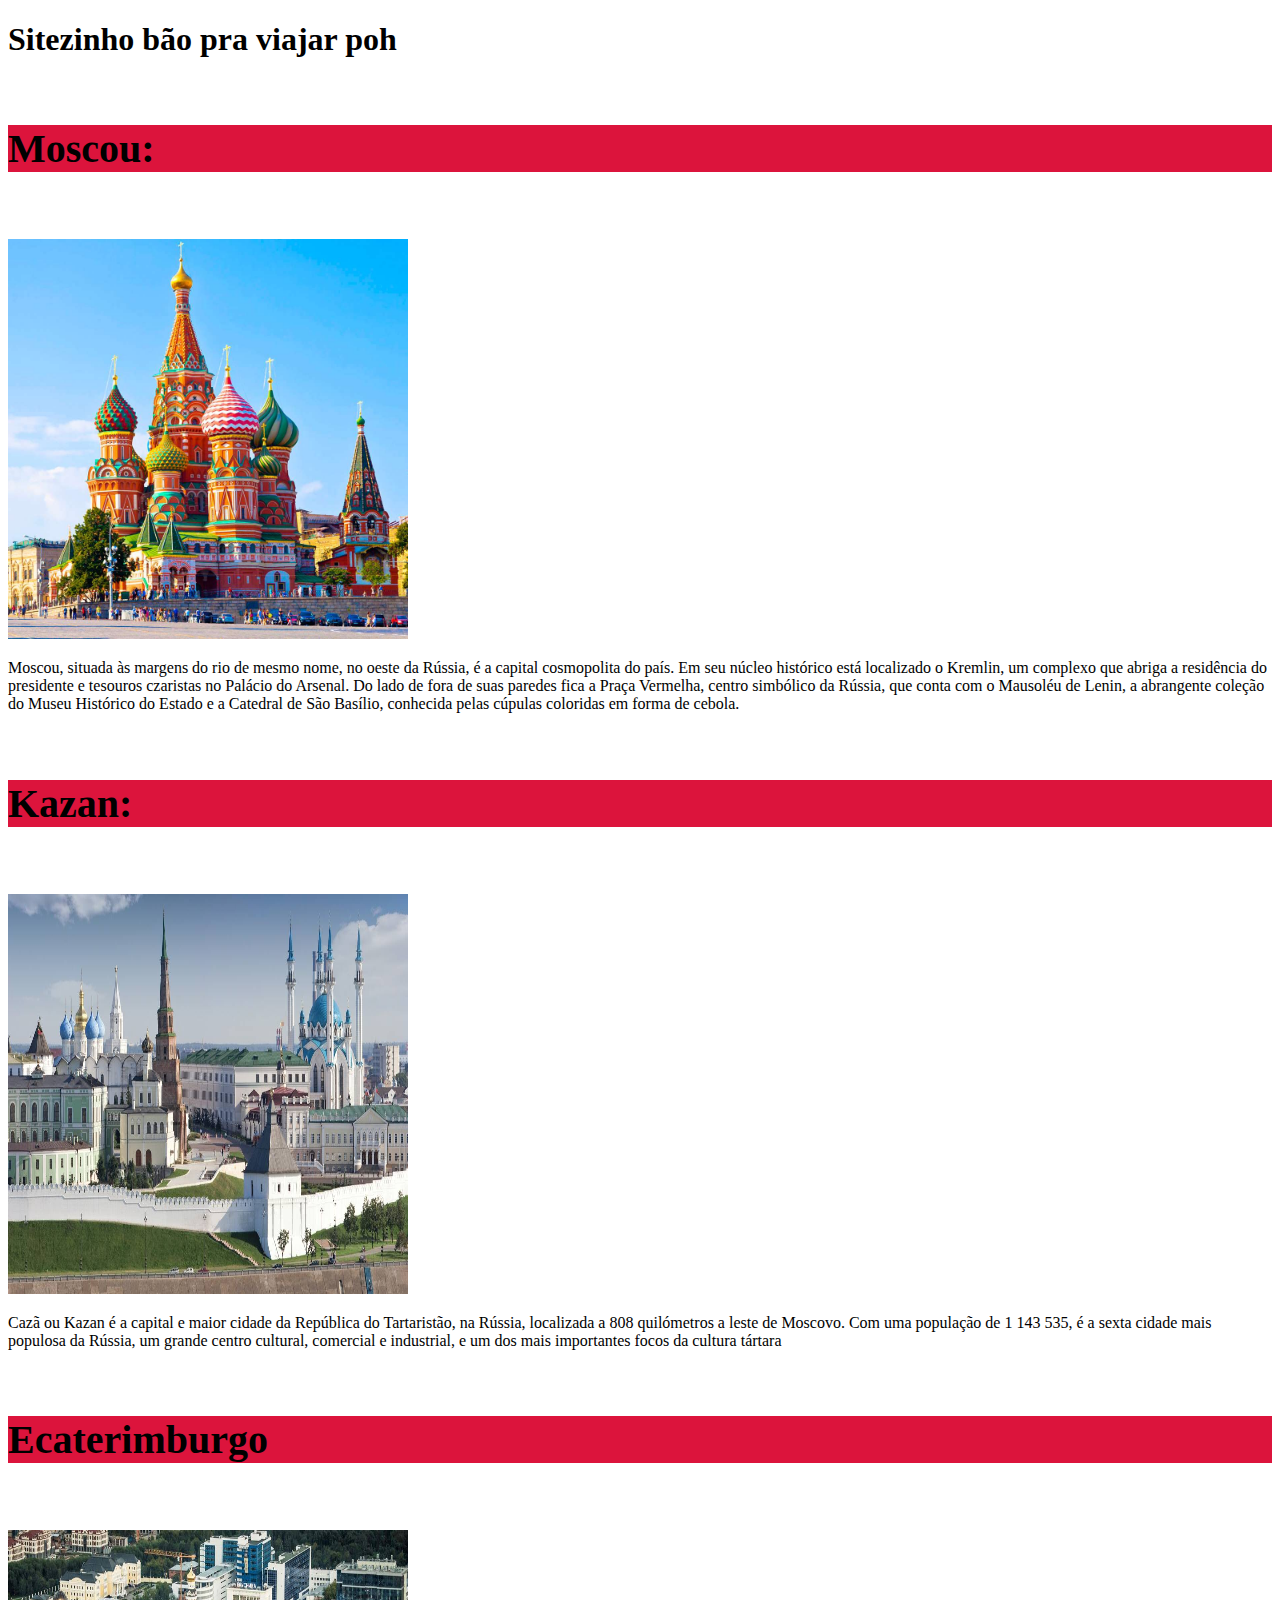
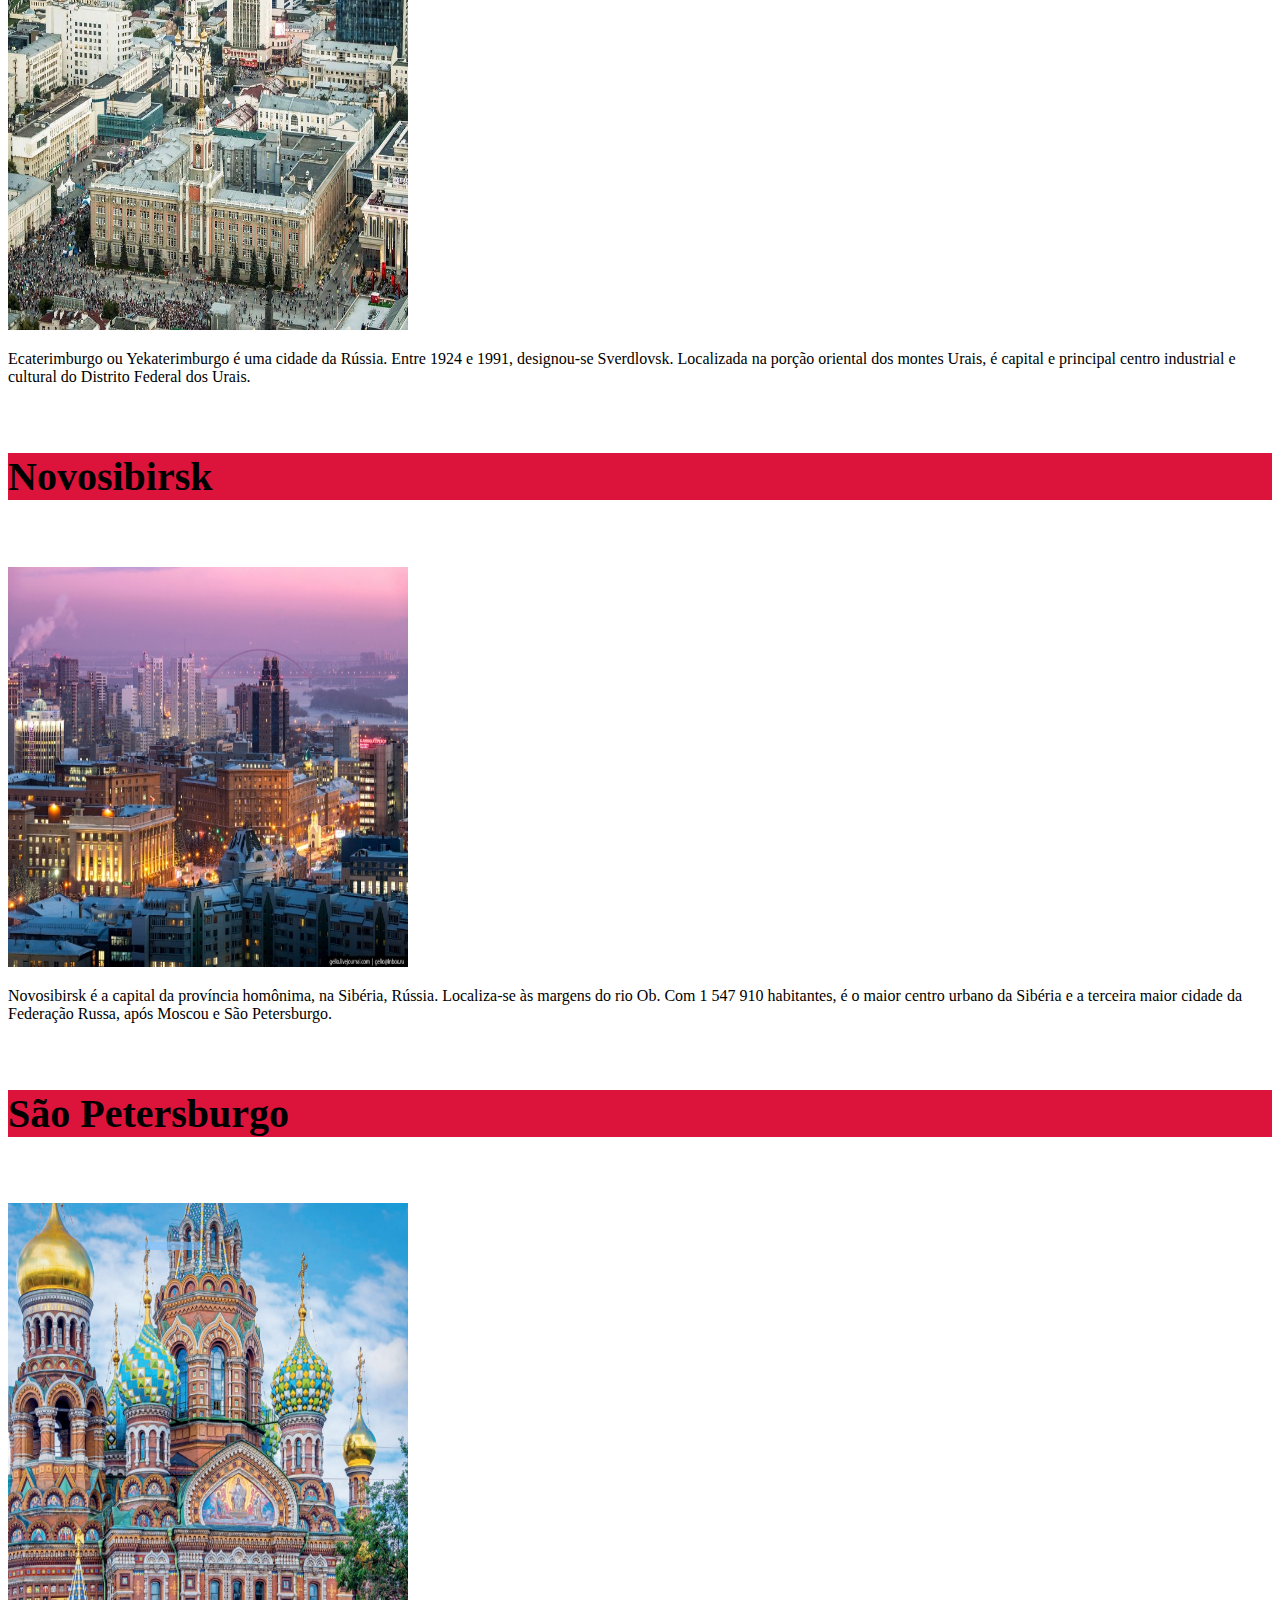
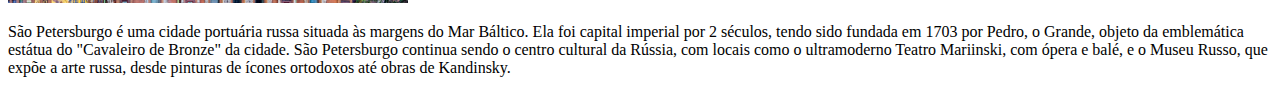
<file: Atividade16-05/index.html>
<!DOCTYPE html>
<html lang="pt-br">
<head>
    <meta charset="UTF-8">
    <meta http-equiv="X-UA-Compatible" content="IE=edge">
    <meta name="viewport" content="width=device-width, initial-scale=1.0">
    <link rel="stylesheet" href="style.css">
    <script src="script.js" defer></script>
    <title>Viajar é bom de Maize</title>
</head>

<body>
<h1>Sitezinho bão pra viajar poh</h1>

<h5>Moscou:</h5>
<img foto src="img/Moscou.jpg" width="400px" height="400px">
<p>Moscou, situada às margens do rio de mesmo nome, no oeste da Rússia, é a capital cosmopolita do país. Em seu núcleo histórico está localizado o Kremlin, um complexo que abriga a residência do presidente e tesouros czaristas no Palácio do Arsenal. Do lado de fora de suas paredes fica a Praça Vermelha, centro simbólico da Rússia, que conta com o Mausoléu de Lenin, a abrangente coleção do Museu Histórico do Estado e a Catedral de São Basílio, conhecida pelas cúpulas coloridas em forma de cebola.</p>

<H5> Kazan:</h5>
<img foto src="img/Kazan.jpg" width="400px" height="400px">
<p>Cazã ou Kazan é a capital e maior cidade da República do Tartaristão, na Rússia, localizada a 808 quilómetros a leste de Moscovo. Com uma população de 1 143 535, é a sexta cidade mais populosa da Rússia, um grande centro cultural, comercial e industrial, e um dos mais importantes focos da cultura tártara</p>

<h5>Ecaterimburgo</h5>
<img foto src="img/Ecaterimburgo.jpg" width="400px" height="400px">
<p>Ecaterimburgo ou Yekaterimburgo é uma cidade da Rússia. Entre 1924 e 1991, designou-se Sverdlovsk. Localizada na porção oriental dos montes Urais, é capital e principal centro industrial e cultural do Distrito Federal dos Urais.</p>

<h5>Novosibirsk</h5>
<img foto src="img/Novosibirsk.jpg" width="400px" height="400px">
<p>Novosibirsk é a capital da província homônima, na Sibéria, Rússia. Localiza-se às margens do rio Ob. Com 1 547 910 habitantes, é o maior centro urbano da Sibéria e a terceira maior cidade da Federação Russa, após Moscou e São Petersburgo.</p>

<h5>São Petersburgo</h5>
<img src="img/saopetersburgo.jpg" width="400px" height="400px">
<p id="texto">

</p>

</body>
</html>
</file>
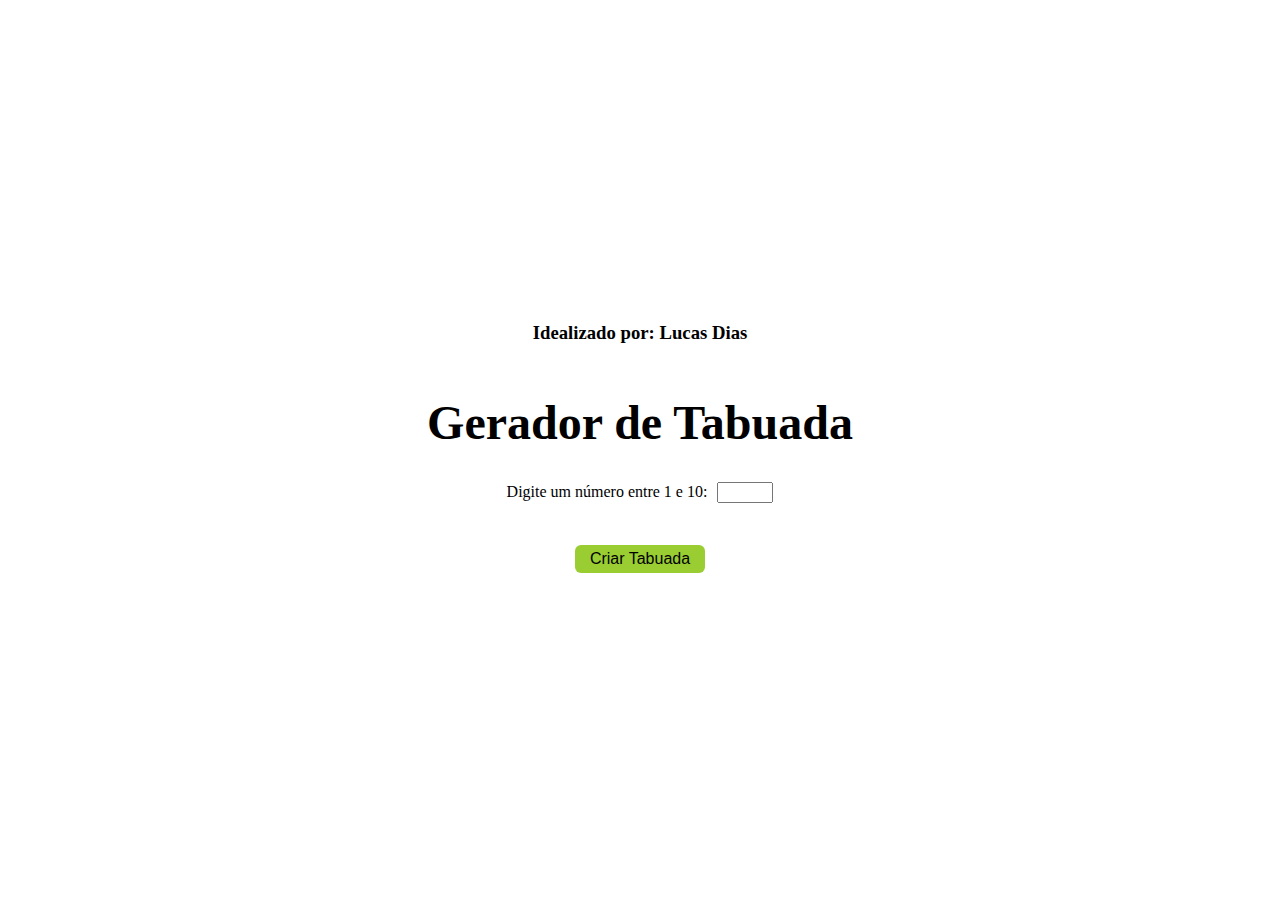
<file: Atividade30-05/index.html>
<!DOCTYPE html>
<html lang="pt-br">

<head>
    <meta charset="UTF-8">
    <meta name="viewport" content="width=device-width, initial-scale=1.0">
    <link rel="stylesheet" href="style.css">
    <script src="cod.js"></script>
    <title>Tabuada</title>
</head>

<body>
    <div class="container">
        <h3>Idealizado por: Lucas Dias</h3>
        <h1 class="rainbow">Gerador de Tabuada</h1>
        <div class="input-container">
            <label for="numero">Digite um número entre 1 e 10:</label>
            <input type="number" id="numero" min="1" max="10"> <!-- Limitar o seletor de seta-->
        </div>

        <p id="error"></p>

        <button class="botao botao-add" onclick="criarTabuada()">Criar Tabuada</button><!-- Função de criar tabela no botão -->

        <table id="tabuada" class="table"></table>

        <button class="botao botao-clear" id="clear" onclick="LimparInput()">Limpar</button> <!-- Botão de limpar tabela-->
    </div>
</body>

</html>
</file>
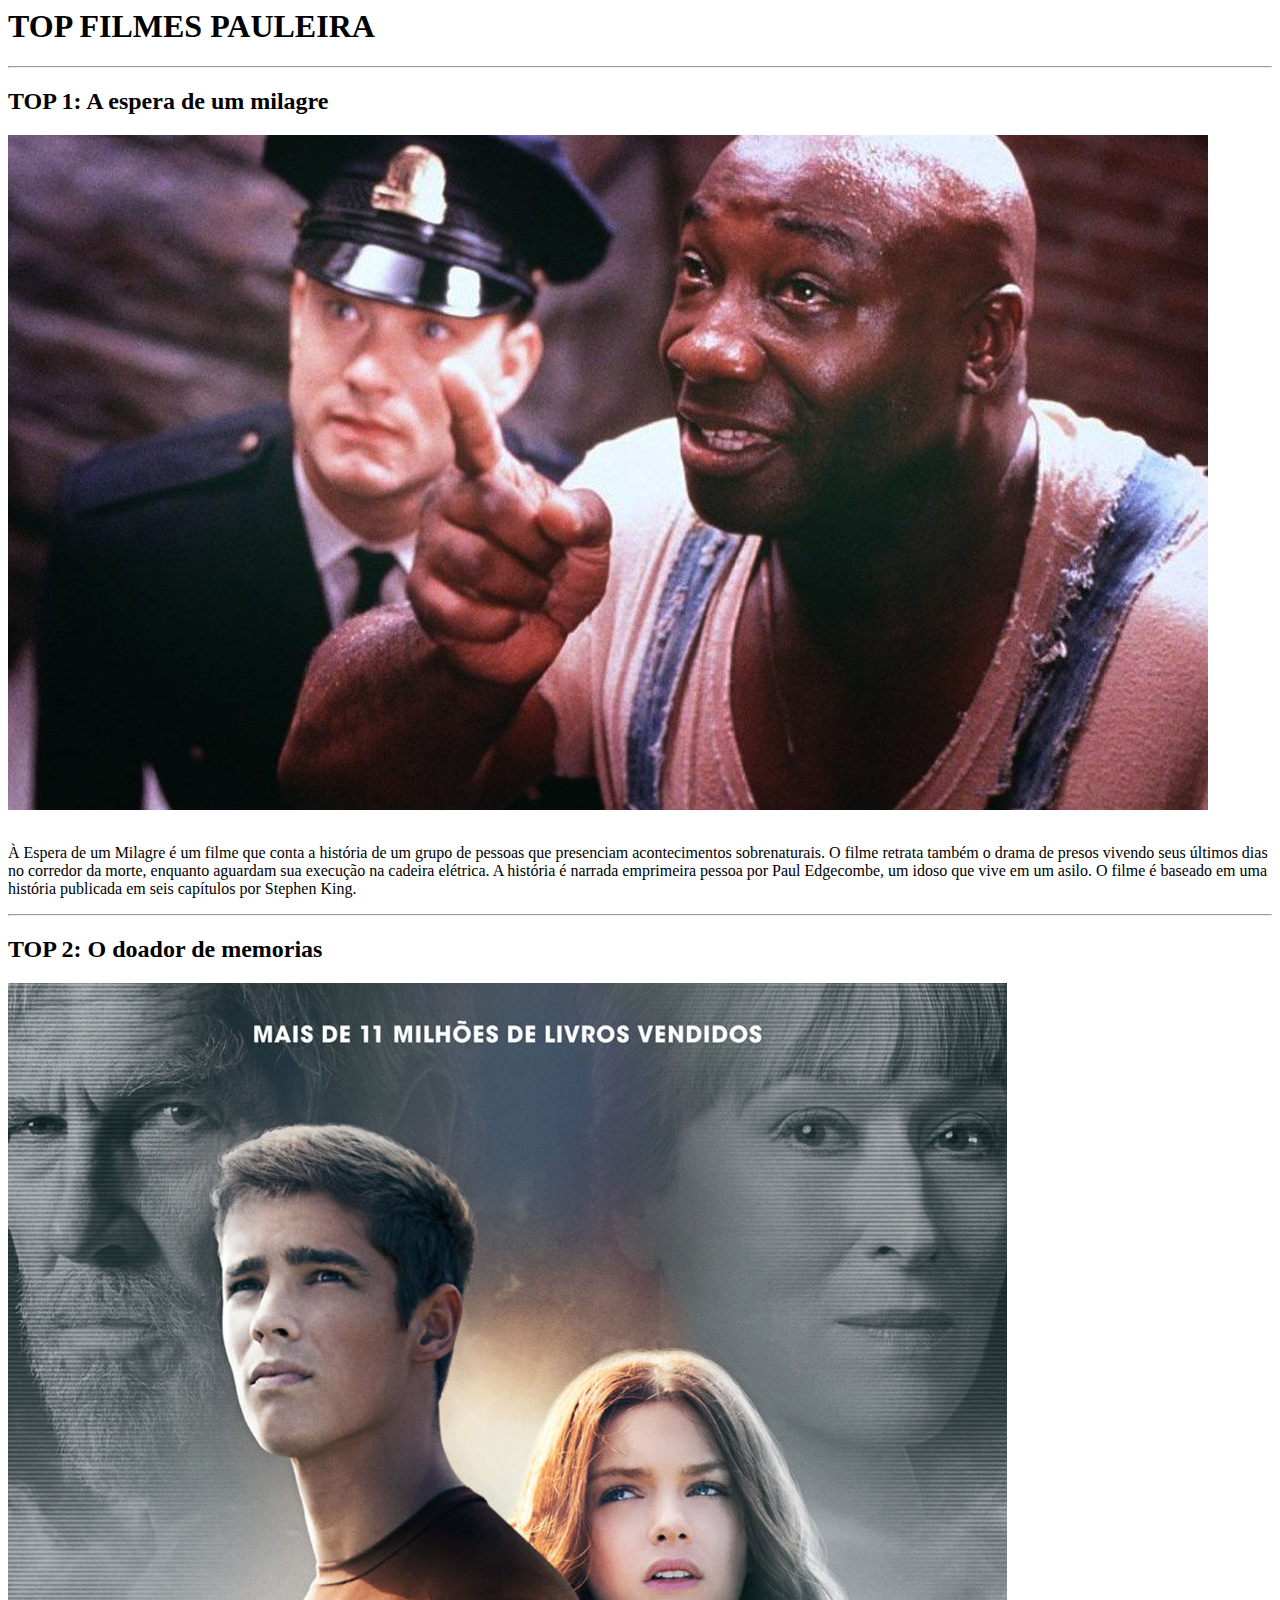
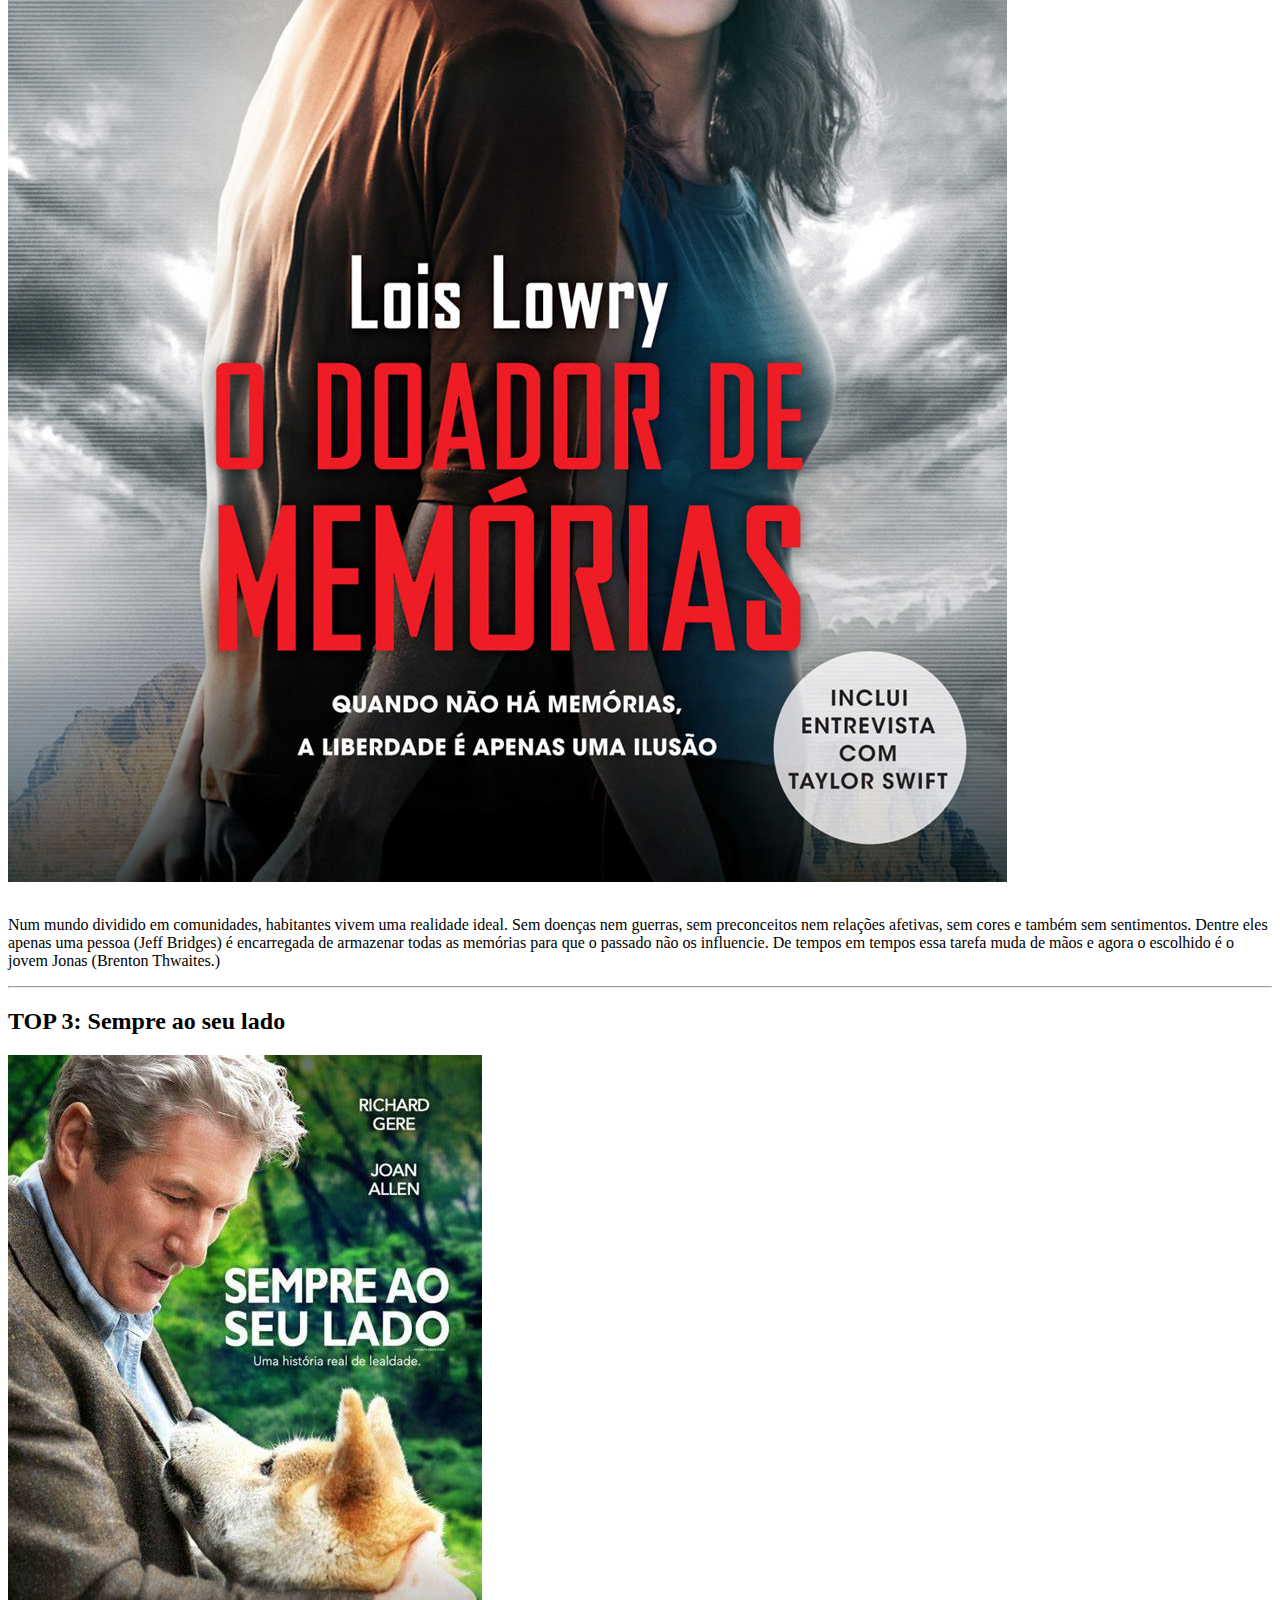
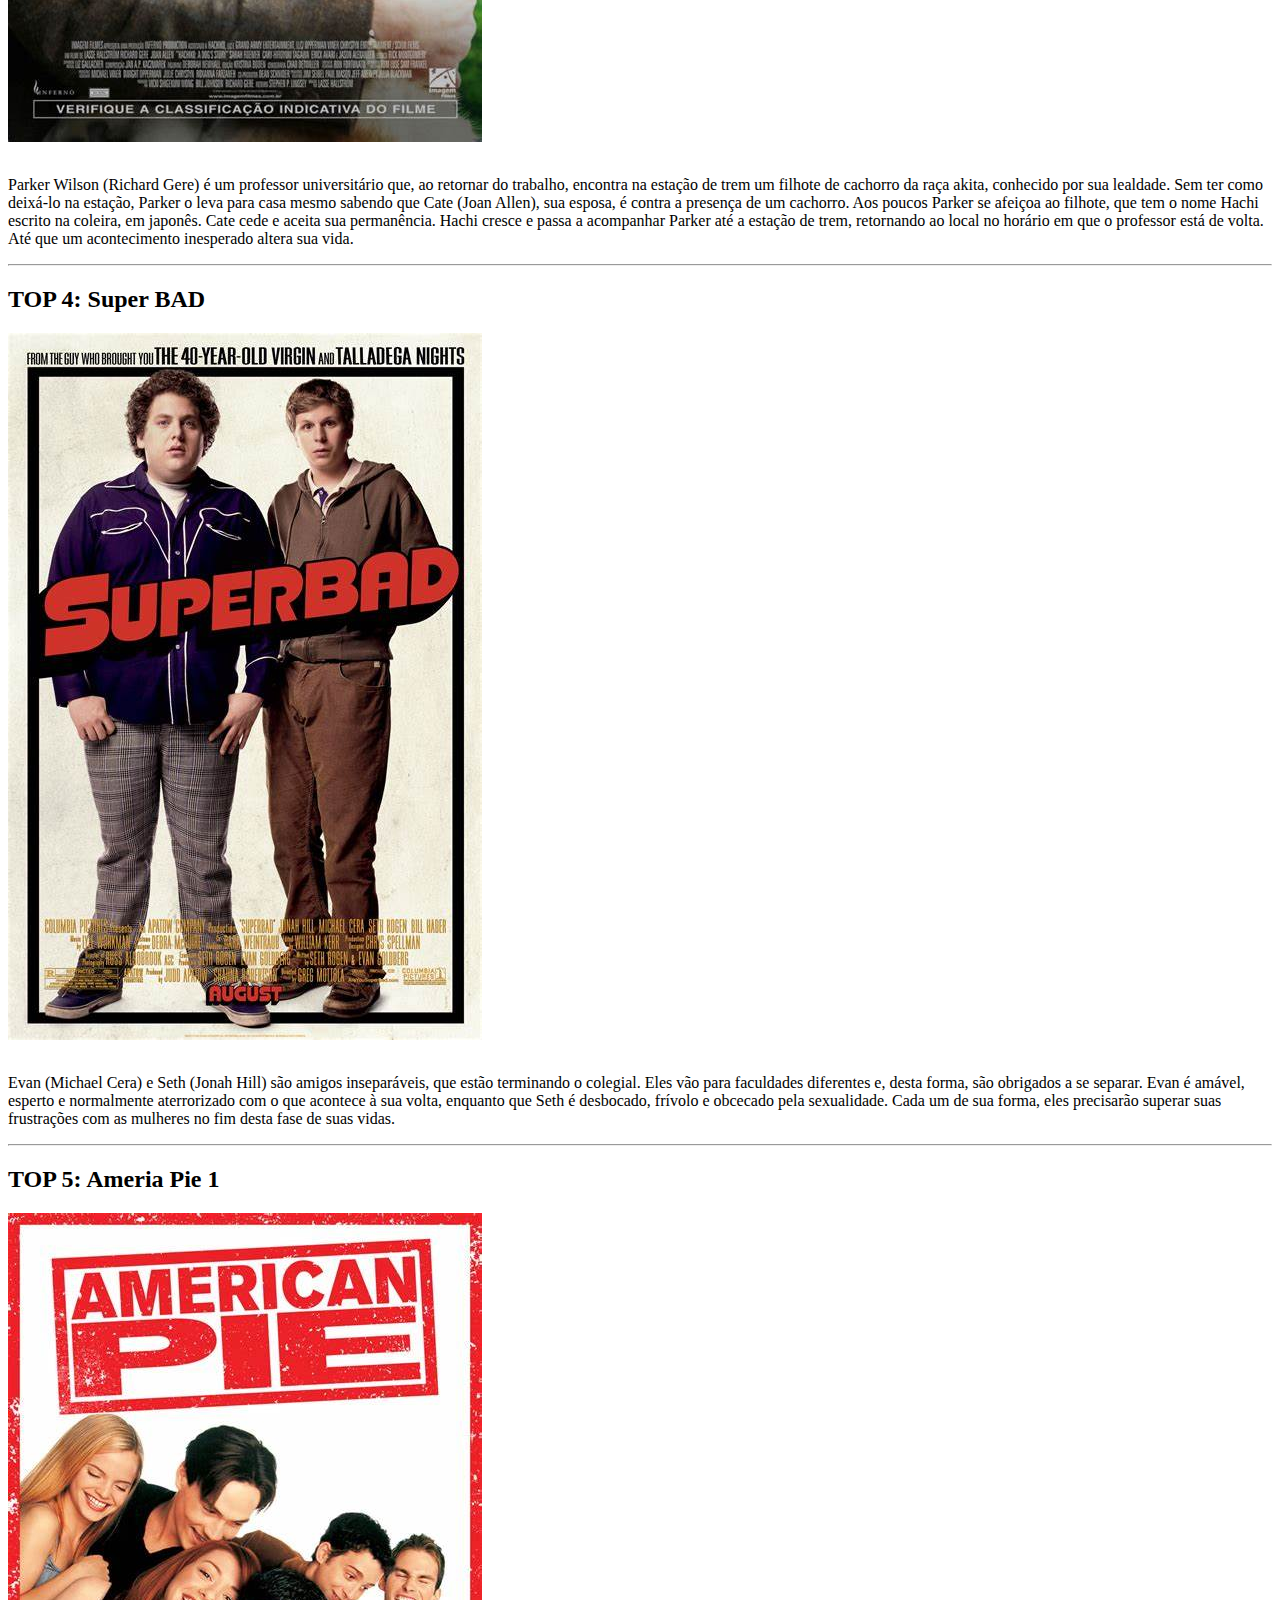
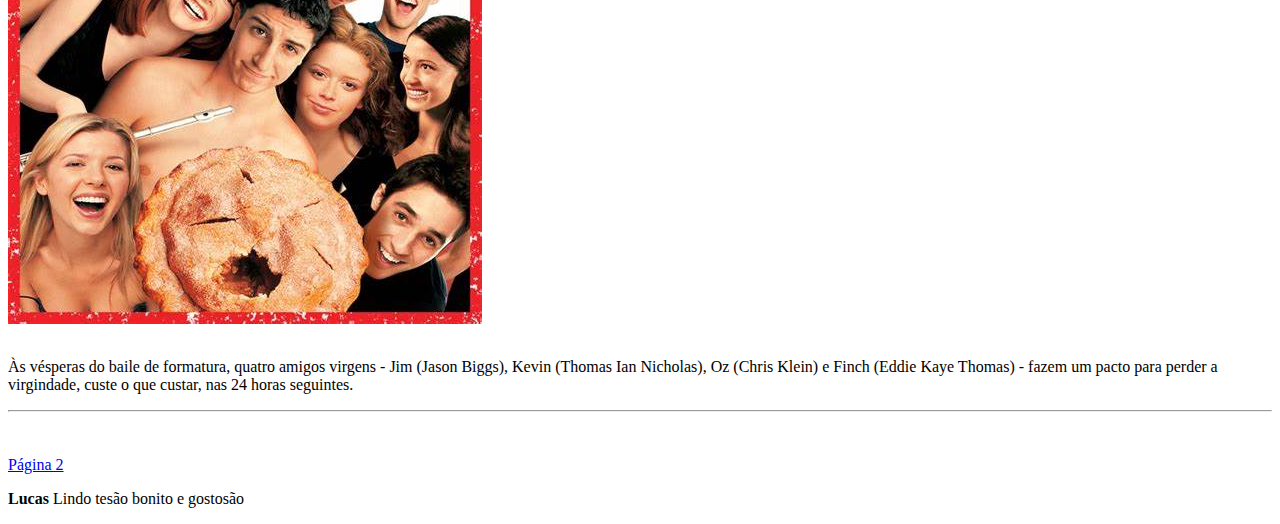
<file: aula-08-02/pagina.html>
<html>
<head>

</head>
<body>

<h1> TOP FILMES PAULEIRA</h1>
<hr>

<h2>TOP 1: A espera de um milagre</h1>
    <img src="IMG/A espera.jpg">
<p> <br> À Espera de um Milagre é um filme que conta a história de um grupo de pessoas que presenciam acontecimentos sobrenaturais. O filme retrata também o drama de presos vivendo seus últimos dias no corredor da morte, enquanto aguardam sua execução na cadeira elétrica. A história é narrada emprimeira pessoa por Paul Edgecombe, um idoso que vive em um asilo. O filme é baseado em uma história publicada em seis capítulos por Stephen King.</p>
<hr>

<h2>TOP 2: O doador de memorias</h2>
<img src="IMG/Doador.jpg">
<p> <br>Num mundo dividido em comunidades, habitantes vivem uma realidade ideal. Sem doenças nem guerras, sem preconceitos nem relações afetivas, sem cores e também sem sentimentos. Dentre eles apenas uma pessoa (Jeff Bridges) é encarregada de armazenar todas as memórias para que o passado não os influencie. De tempos em tempos essa tarefa muda de mãos e agora o escolhido é o jovem Jonas (Brenton Thwaites.)</p>
<hr>

<h2>TOP 3: Sempre ao seu lado</h2>
<img src="IMG/sempre.jpg">
<p> <br>Parker Wilson (Richard Gere) é um professor universitário que, ao retornar do trabalho, encontra na estação de trem um filhote de cachorro da raça akita, conhecido por sua lealdade. Sem ter como deixá-lo na estação, Parker o leva para casa mesmo sabendo que Cate (Joan Allen), sua esposa, é contra a presença de um cachorro. Aos poucos Parker se afeiçoa ao filhote, que tem o nome Hachi escrito na coleira, em japonês. Cate cede e aceita sua permanência. Hachi cresce e passa a acompanhar Parker até a estação de trem, retornando ao local no horário em que o professor está de volta. Até que um acontecimento inesperado altera sua vida. </p>
<hr>

<h2>TOP 4: Super BAD</h2>
<img src="IMG/Super.jpg">
<p> <br>Evan (Michael Cera) e Seth (Jonah Hill) são amigos inseparáveis, que estão terminando o colegial. Eles vão para faculdades diferentes e, desta forma, são obrigados a se separar. Evan é amável, esperto e normalmente aterrorizado com o que acontece à sua volta, enquanto que Seth é desbocado, frívolo e obcecado pela sexualidade. Cada um de sua forma, eles precisarão superar suas frustrações com as mulheres no fim desta fase de suas vidas. </p>
<hr>

<h2>TOP 5: Ameria Pie 1</h2>
<img src="IMG/american.jpg">
<p> <br> Às vésperas do baile de formatura, quatro amigos virgens - Jim (Jason Biggs), Kevin (Thomas Ian Nicholas), Oz (Chris Klein) e Finch (Eddie Kaye Thomas) - fazem um pacto para perder a virgindade, custe o que custar, nas 24 horas seguintes.</p>
<hr>
<br>
<br>
<a href="Pagina2.html"> Página 2</a>

<p> <b>Lucas </b> Lindo tesão bonito e gostosão</p><!-- <B> para negrito -->
</body>
</html>
</file>
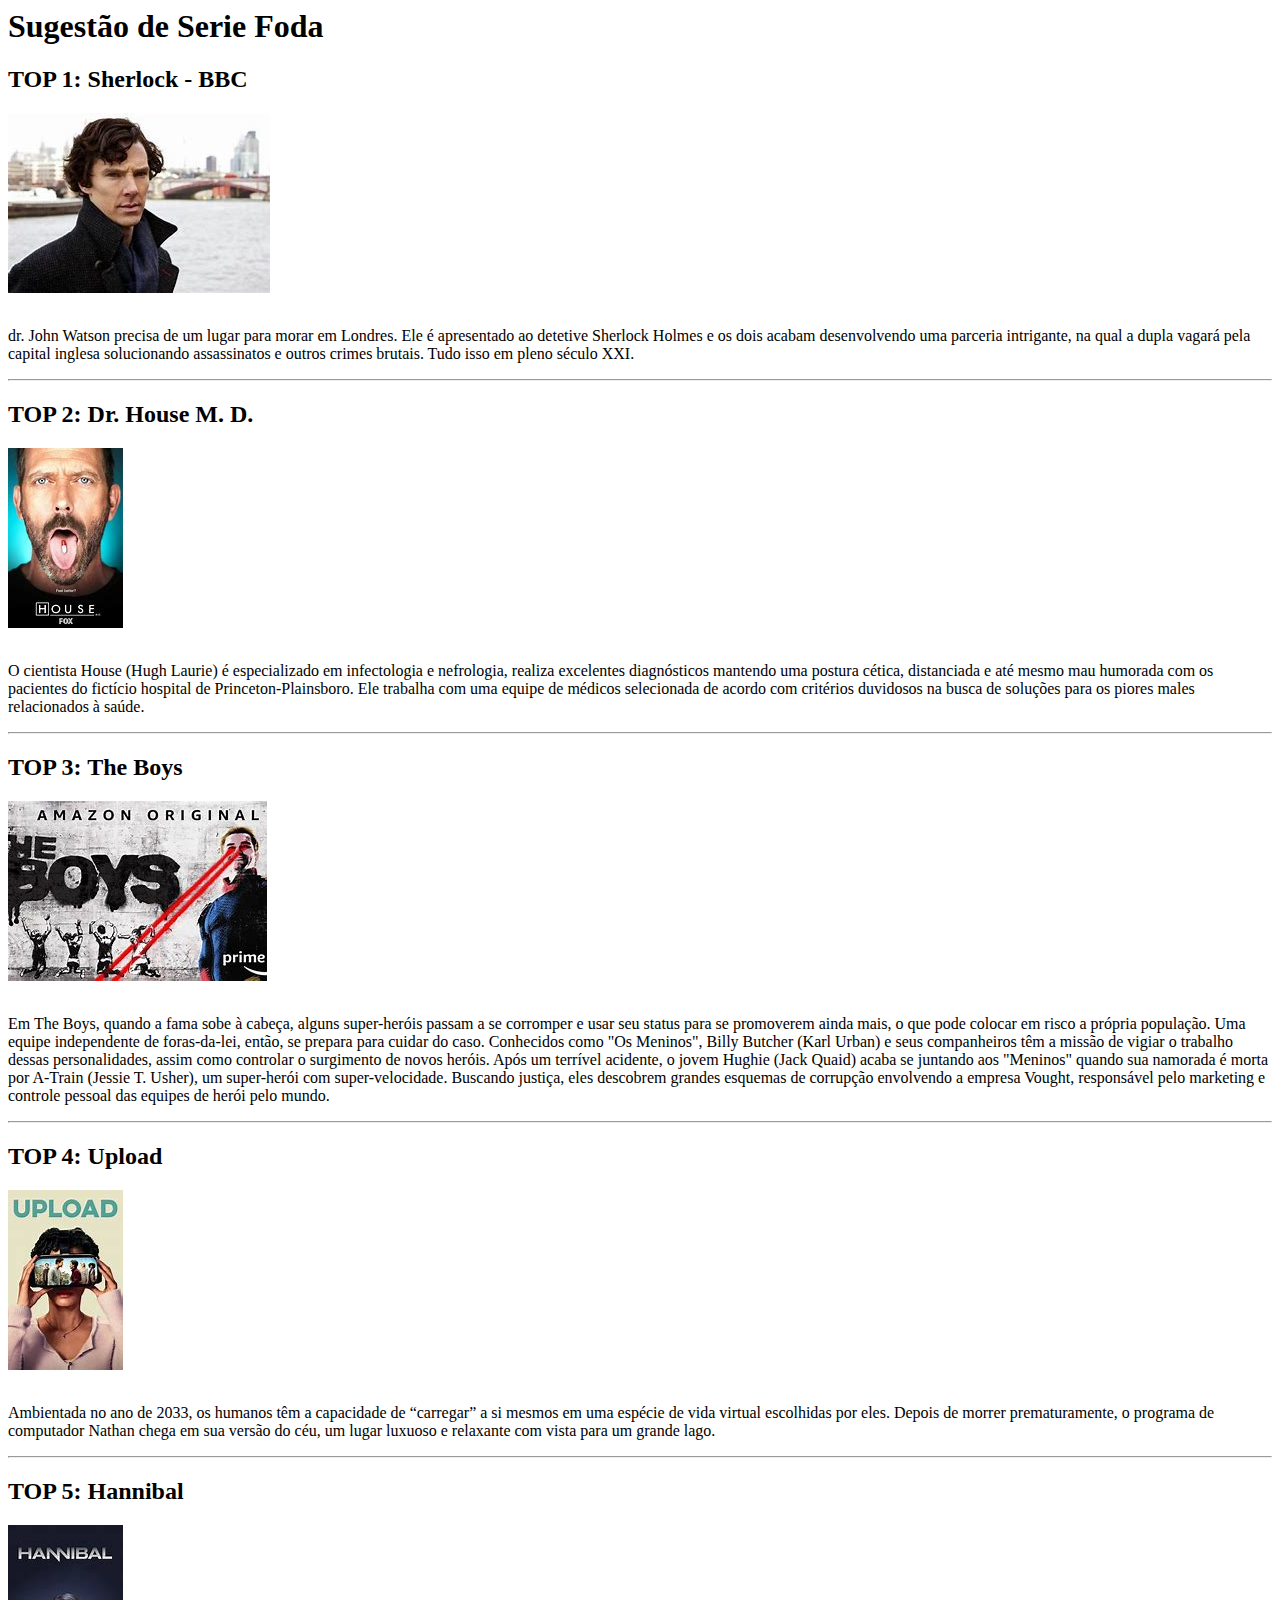
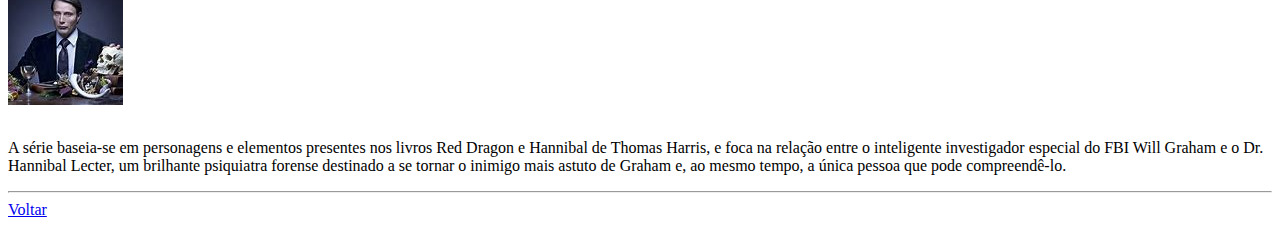
<file: aula-08-02/Pagina2.html>
<html>
<head>
<body>
<h1>Sugestão de Serie Foda</h1>

<h2>TOP 1: Sherlock - BBC</h2>
<img src="IMG/sher.jpg">
<p> <br> dr. John Watson precisa de um lugar para morar em Londres. Ele é apresentado ao detetive Sherlock Holmes e os dois acabam desenvolvendo uma parceria intrigante, na qual a dupla vagará pela capital inglesa solucionando assassinatos e outros crimes brutais. Tudo isso em pleno século XXI.</h2>
<hr>

<h2>TOP 2: Dr. House M. D.</h2>
<img src="IMG/House.jpg">
<p> <br>O cientista House (Hugh Laurie) é especializado em infectologia e nefrologia, realiza excelentes diagnósticos mantendo uma postura cética, distanciada e até mesmo mau humorada com os pacientes do fictício hospital de Princeton-Plainsboro. Ele trabalha com uma equipe de médicos selecionada de acordo com critérios duvidosos na busca de soluções para os piores males relacionados à saúde.</h2>
<hr>

<h2>TOP 3: The Boys</h2>
<img src="IMG/theBoys.jpg">
<p> <br>Em The Boys, quando a fama sobe à cabeça, alguns super-heróis passam a se corromper e usar seu status para se promoverem ainda mais, o que pode colocar em risco a própria população. Uma equipe independente de foras-da-lei, então, se prepara para cuidar do caso. Conhecidos como "Os Meninos", Billy Butcher (Karl Urban) e seus companheiros têm a missão de vigiar o trabalho dessas personalidades, assim como controlar o surgimento de novos heróis. Após um terrível acidente, o jovem Hughie (Jack Quaid) acaba se juntando aos "Meninos" quando sua namorada é morta por A-Train (Jessie T. Usher), um super-herói com super-velocidade. Buscando justiça, eles descobrem grandes esquemas de corrupção envolvendo a empresa Vought, responsável pelo marketing e controle pessoal das equipes de herói pelo mundo.</h2>
<hr>

<h2>TOP 4: Upload</h2>
<img src="IMG/upload.jpg">
<p><br>Ambientada no ano de 2033, os humanos têm a capacidade de “carregar” a si mesmos em uma espécie de vida virtual escolhidas por eles. Depois de morrer prematuramente, o programa de computador Nathan chega em sua versão do céu, um lugar luxuoso e relaxante com vista para um grande lago.</h2>
<hr>

<h2> TOP 5: Hannibal</h2>
<img src="IMG/hannibal.jpg">
<p><br>A série baseia-se em personagens e elementos presentes nos livros Red Dragon e Hannibal de Thomas Harris, e foca na relação entre o inteligente investigador especial do FBI Will Graham e o Dr. Hannibal Lecter, um brilhante psiquiatra forense destinado a se tornar o inimigo mais astuto de Graham e, ao mesmo tempo, a única pessoa que pode compreendê-lo.</h2>
<hr>

<a href="pagina.html"> Voltar </a>


</body>

</head>

</html>
</file>
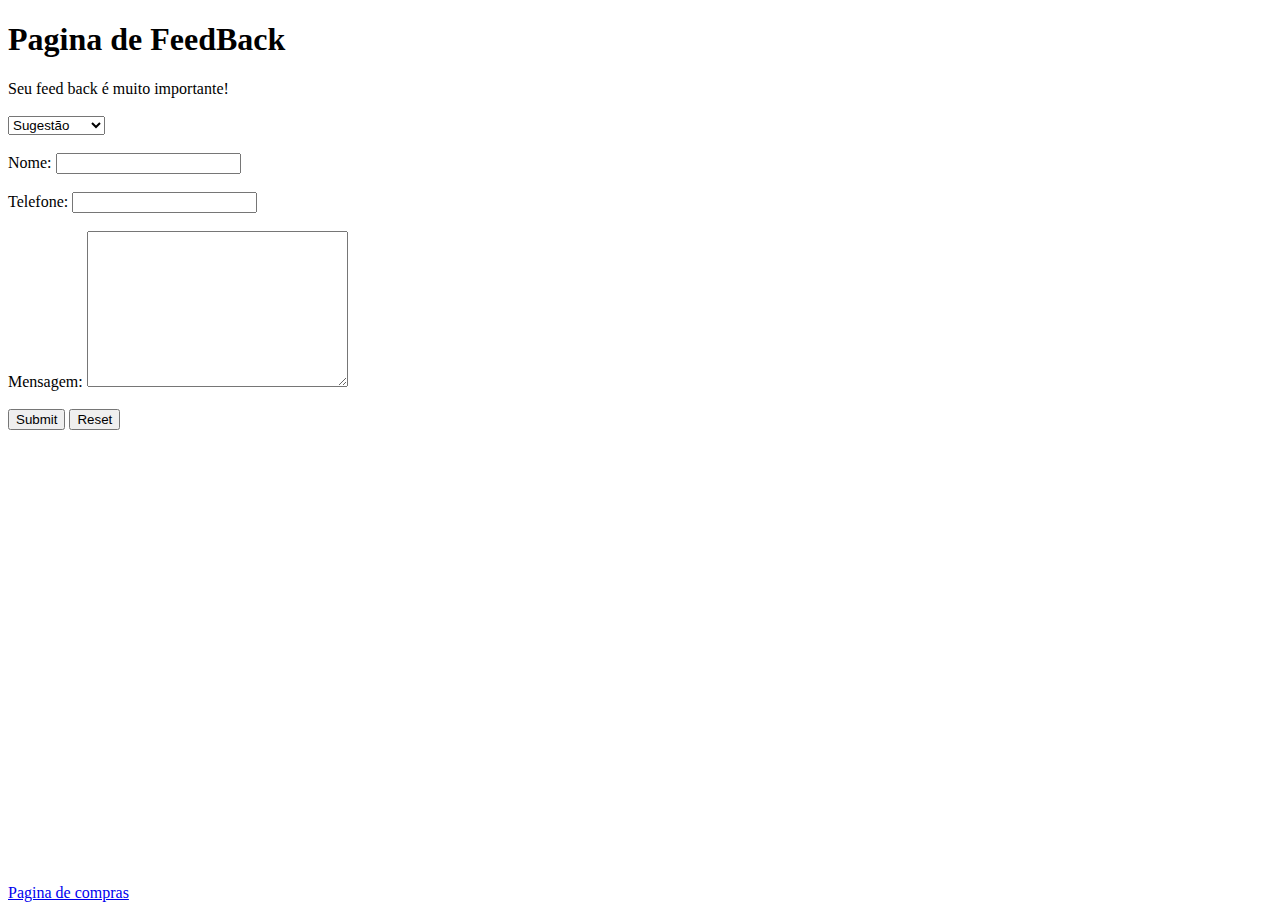
<file: aula-15-02/Contato.html>
<!DOCTYPE html>
<html lang="pt-BR">
<head>
    <meta charset="UTF-8">
    <meta http-equiv="X-UA-Compatible" content="IE=edge">
    <meta name="viewport" content="width=device-width, initial-scale=1.0">
    <title>Contato</title>
</head>
<body>
    <h1><b>Pagina de FeedBack </b></h1>
    <a>Seu feed back é muito importante!</a>
    <br>
    <br>
    <select name="" id="">
        <option value="1">Sugestão</option>
        <option value="2">Reclamação</option>
    </select>
    <br>
    <br>
    <form>
        <label for="">Nome:</label>
        <input type="text">
        <br>
        <br>
        <label for="">Telefone:</label>
        <input type="Text">
        <br>
        <br>
        <label for="">Mensagem:</label>       
        <textarea name="" id="" cols="30" rows="10"></textarea>
      
        <br>
        <br>
        <input type="submit">
        <input type="reset">
        <br>
        <br>
        <a href="LanchoneteCarlão.html">Pagina de compras</a>       
        <iframe src="https://www.google.com/maps/embed?pb=!1m18!1m12!1m3!1d3022.1972497813563!2d-73.98596102871686!3d40.757686168810274!2m3!1f0!2f0!3f0!3m2!1i1024!2i768!4f13.1!3m3!1m2!1s0x89c25855c6480299%3A0x55194ec5a1ae072e!2sTimes%20Square!5e0!3m2!1spt-BR!2sbr!4v1708044486745!5m2!1spt-BR!2sbr" width="600" height="450" style="border:0;" allowfullscreen="" loading="lazy" referrerpolicy="no-referrer-when-downgrade"></iframe> 
    </form>

</body>
</html>
</file>
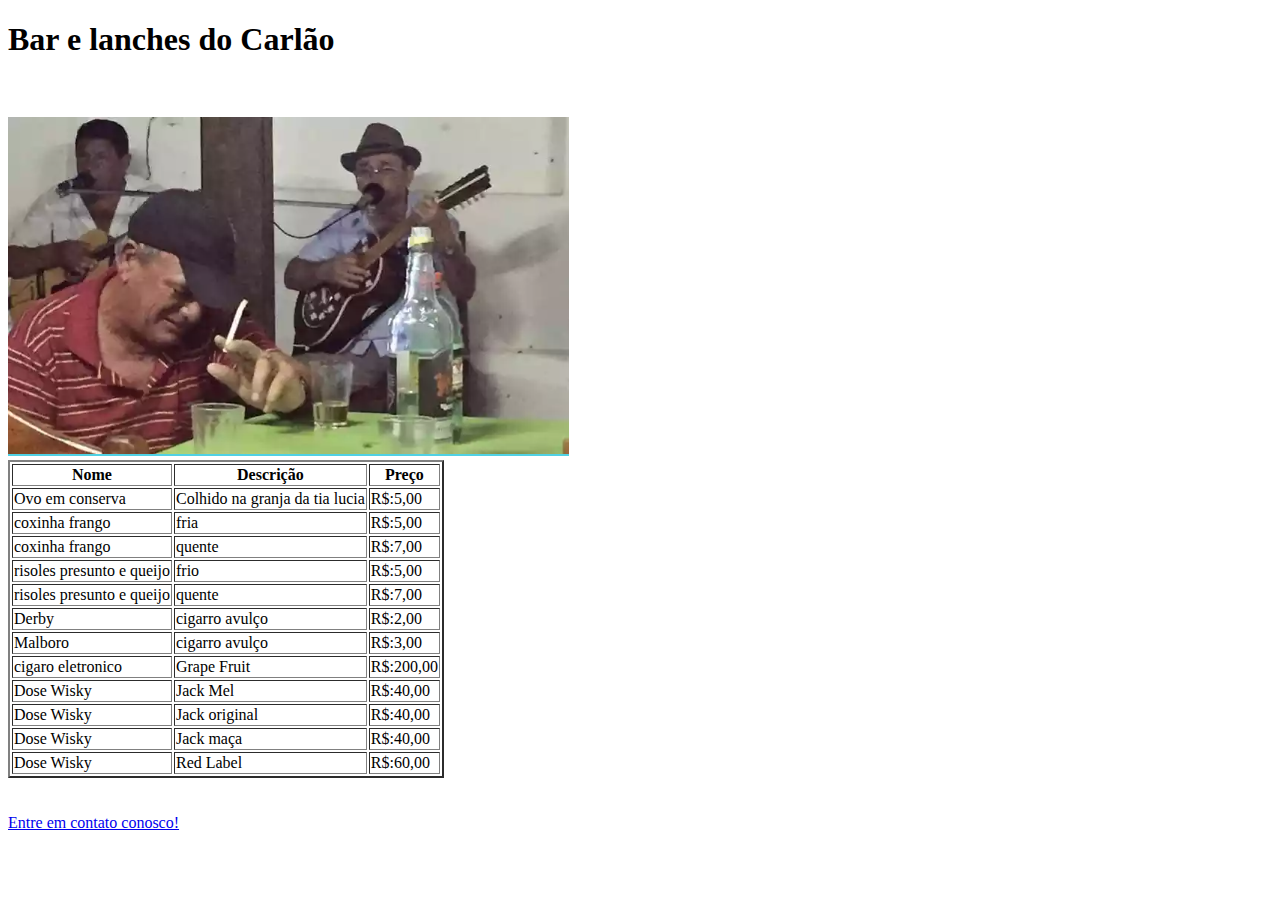
<file: aula-15-02/LanchoneteCarlão.html>
<!DOCTYPE html>
<html lang="pt-BR">
<head>
    <meta charset="UTF-8">
    <meta http-equiv="X-UA-Compatible" content="IE=edge">
    <meta name="viewport" content="width=device-width, initial-scale=1.0">
    <title>Bar e lanches do Carlão</title>
</head>
<body>
<h1>Bar e lanches do Carlão</h1>

    <br>
    <br>
    <img src="bar do carlao.png">
    
    <table border="2">
    <tr> <!--linhas da tabela-->
        <th>Nome</th><!--columas da tabela-->
        <th>Descrição</th>
        <th>Preço</th>
    </tr>
    <tr> 
        <td>Ovo em conserva</td>
        <td>Colhido na granja da tia lucia</td>
        <td>R$:5,00</td>
    </tr>
    <tr> 
        <td>coxinha frango</td>
        <td>fria</td>
        <td>R$:5,00</td>
    </tr>
    <tr> 
        <td>coxinha frango</td>
        <td>quente</td>
        <td>R$:7,00</td>
    </tr>
    <tr> 
        <td>risoles presunto e queijo</td>
        <td>frio</td>
        <td>R$:5,00</td>
    </tr>
    <tr> 
        <td>risoles presunto e queijo</td>
        <td>quente</td>
        <td>R$:7,00</td>
        
    </tr>
    <tr>
        <td>Derby</td>
        <td>cigarro avulço</td>
        <td>R$:2,00</td>
    </tr>

    <tr>
        <td>Malboro</td>
        <td>cigarro avulço</td>
        <td>R$:3,00</td>
    </tr>

    <tr>
        <td>cigaro eletronico</td>
        <td>Grape Fruit</td>
        <td>R$:200,00</td>
    </tr>

    <tr> 
        <td>Dose Wisky</td>
        <td>Jack Mel</td>
        <td>R$:40,00</td>
    </tr>

    <tr> 
        <td>Dose Wisky</td>
        <td>Jack original</td>
        <td>R$:40,00</td>
    </tr>

    <tr> 
        <td>Dose Wisky</td>
        <td>Jack maça</td>
        <td>R$:40,00</td>
    </tr>

    <tr> 
        <td>Dose Wisky</td>
        <td>Red Label</td>
        <td>R$:60,00</td>
    </tr> 
    </table>
    <br>
    <br>
<a href="Contato.html">Entre em contato conosco!</a>    
<br>
<br>
</body>
</html>
</file>
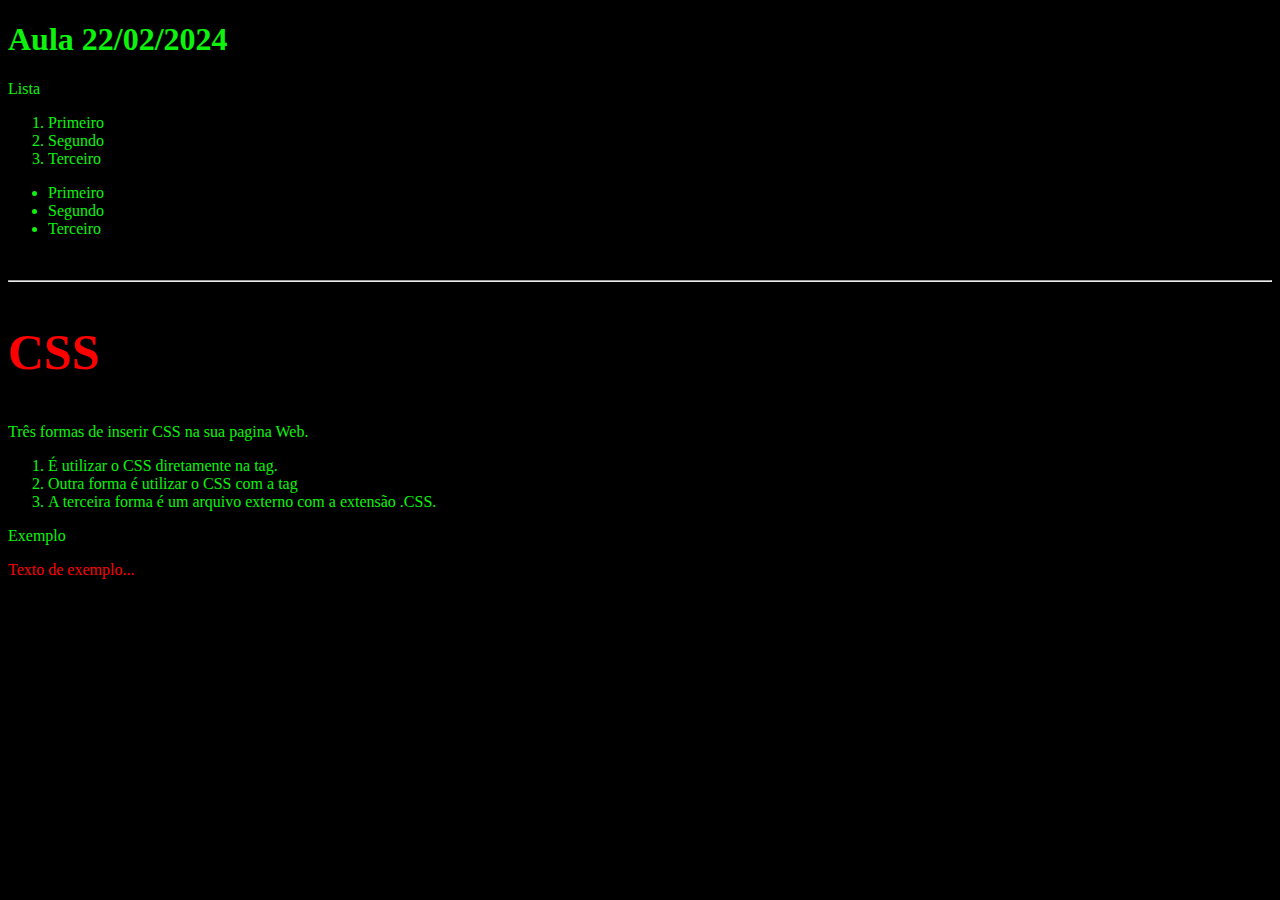
<file: aula-22-02/pg.html>
<!DOCTYPE html>
<html lang="pt-BR">
<head>
    <meta charset="UTF-8">
    <meta http-equiv="X-UA-Compatible" content="IE=edge">
    <meta name="viewport" content="width=device-width, initial-scale=1.0">
    <title>Aula  22/02/2024</title>
    <link rel="stylesheet" href="css/estilo.css">
</head>
<style>
    body{
        background-color: rgb(0, 0, 0);  /*essa merda aqui tinta tudo*/ /* NO CSS*/
        color:rgb(13, 243, 13);
    }
</style>
<body>
    <h1> Aula 22/02/2024</h1>
    <p>Lista</p>

    <ol>
        <li>Primeiro</li><!-- Lista ordenada Numerica -->
        <li>Segundo</li>
        <li>Terceiro</li>
    </ol>

    <ul>
        <li>Primeiro</li><!-- Lista não ordenada... Pontinhos -->
        <li>Segundo</li>
        <li>Terceiro</li>
    </ul>

    <br>
    <hr>
    <h2>CSS</h2>
    <p> Três formas de inserir CSS na sua pagina Web.

    </p>
    <ol>
        <li>É utilizar o CSS diretamente na tag.</li>
        <li>Outra forma é utilizar o CSS com a tag<style></style></li>
        <li>A terceira forma é um arquivo externo com a extensão .CSS.</li>
    </ol>

    <p>Exemplo</p>
    <p style="color: red;"> Texto de exemplo...</p>


</body>
</html>
</file>
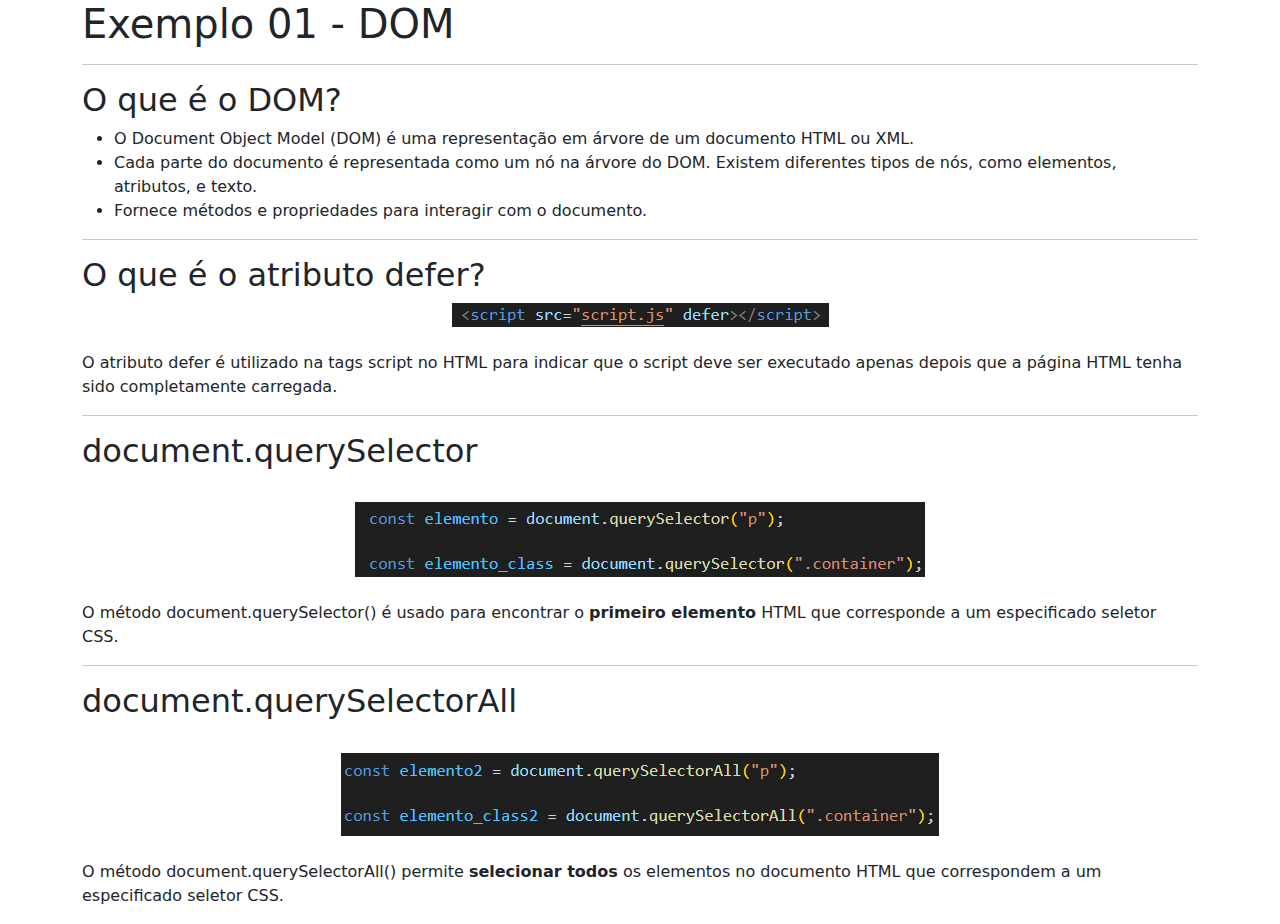
<file: 16_05__2024/Exemplo_01/exemplo01.html>
<!DOCTYPE html>
<html lang="pt-br">
    <head>
        <meta charset="UTF-8">
        <meta name="viewport" content="width=device-width, initial-scale=1.0">
        <title>Exemplo 01</title>
        <script src="script.js" defer></script>
        <link href="https://cdn.jsdelivr.net/npm/bootstrap@5.3.3/dist/css/bootstrap.min.css" rel="stylesheet" integrity="sha384-QWTKZyjpPEjISv5WaRU9OFeRpok6YctnYmDr5pNlyT2bRjXh0JMhjY6hW+ALEwIH" crossorigin="anonymous">

    </head>
    <body>
        <div class="container">

            <h1>Exemplo 01 - DOM</h1>

            <hr>
            <h2>O que é o DOM?</h2>

            <ul>
                <li>O Document Object Model (DOM) é uma representação em árvore de um documento HTML ou XML.</li>
                <li>Cada parte do documento é representada como um nó na árvore do DOM. Existem diferentes tipos de nós, como elementos, atributos, e texto.</li>
                <li>Fornece métodos e propriedades para interagir com o documento.</li>
            </ul>

            <hr>
            <h2>O que é o atributo defer?</h2>

            <img src="img/img1.png" alt="" class="img-fluid mx-auto d-block">
            <br>
            <p>
                O atributo defer é utilizado na tags script no HTML para indicar que o script deve ser executado apenas depois que a página HTML tenha sido completamente carregada. 
            </p>
            <hr>
            <h2>document.querySelector</h2>
            <br>
            <img src="img/img2.png" alt="" class="img-fluid mx-auto d-block">
            <br>
            <p>O método document.querySelector() é usado para encontrar o <b>primeiro elemento</b> HTML que corresponde a um especificado seletor CSS.</p>
            <hr>
            <h2>document.querySelectorAll</h2>
            <br>
            <img src="img/img3.png" alt="" class="img-fluid mx-auto d-block">
            <br>
            <p>
                O método document.querySelectorAll() permite <b>selecionar todos</b> os elementos no documento HTML que correspondem a um especificado seletor CSS.
            </p>
        </div>
        
    </body>
</html>
</file>
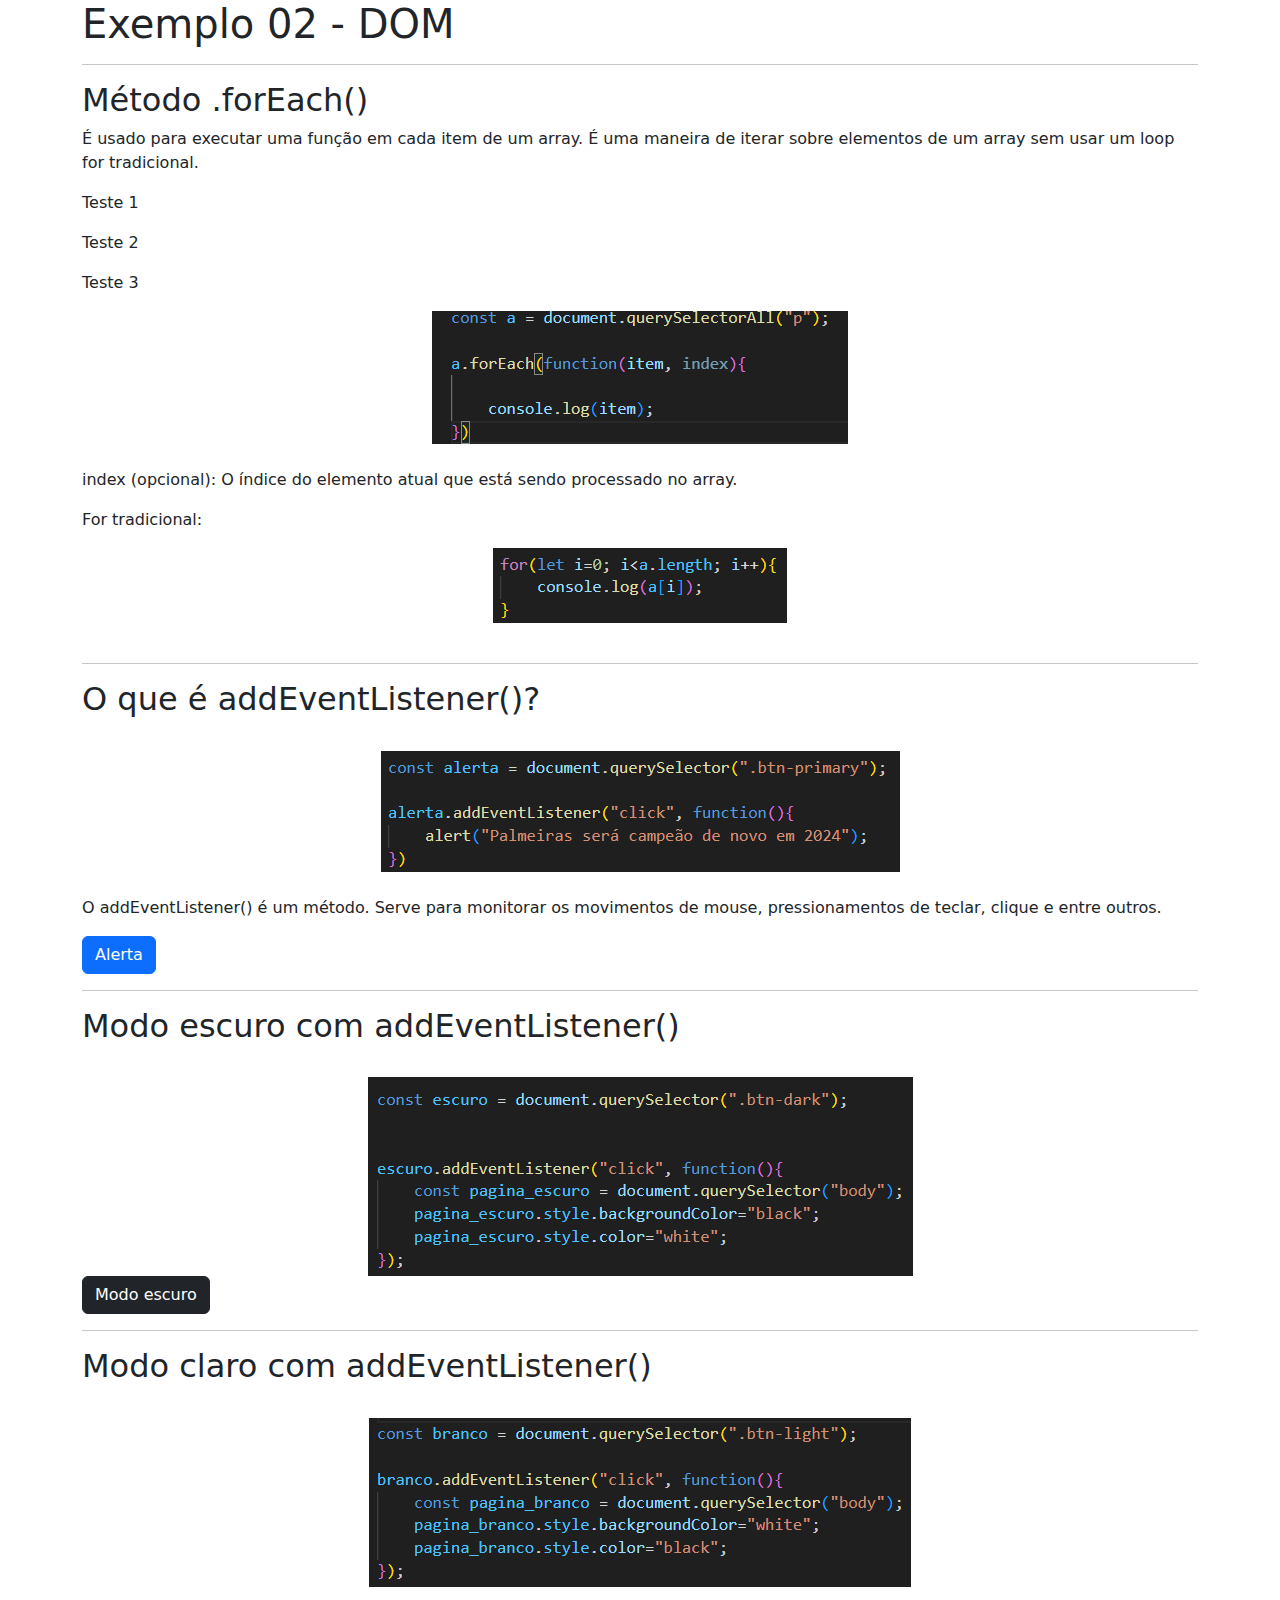
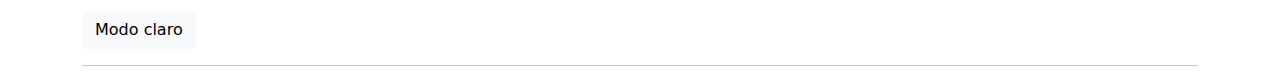
<file: 16_05__2024/Exemplo_02/exemplo02.html>
<!DOCTYPE html>
<html lang="pt-br">
    <head>
        <meta charset="UTF-8">
        <meta name="viewport" content="width=device-width, initial-scale=1.0">
        <title>Exemplo 02</title>
        <script src="script.js" defer></script>
        <link href="https://cdn.jsdelivr.net/npm/bootstrap@5.3.3/dist/css/bootstrap.min.css" rel="stylesheet" integrity="sha384-QWTKZyjpPEjISv5WaRU9OFeRpok6YctnYmDr5pNlyT2bRjXh0JMhjY6hW+ALEwIH" crossorigin="anonymous">
        

    </head>
    <body>
        <div class="container">

            <h1>Exemplo 02 - DOM</h1>

            <hr>
            <h2>Método .forEach()</h2>
            <p>
                É usado para executar uma função em cada item de um array. É uma maneira de iterar sobre elementos de um array sem usar um loop for tradicional.  
            </p>

            <p>
                Teste 1
            </p>

            <p>
                Teste 2
            </p>

            <p>
                Teste 3
            </p>

            <img src="img/img1.png" alt="" class="img-fluid mx-auto d-block">
            <br>

            <p>index (opcional): O índice do elemento atual que está sendo processado no array.</p>

            <p>For tradicional:</p>
            <img src="img/img2.png" alt="" class="img-fluid mx-auto d-block">
            <br>

            <hr>
                <h2>O que é addEventListener()?</h2>
                <br>

                <img src="img/img3.png" alt="" class="img-fluid mx-auto d-block">
                <br>
                <p>
                    O addEventListener() é um método. Serve para monitorar os movimentos de mouse, pressionamentos de teclar, clique e entre outros.
                </p>

                <button class="btn btn-primary">Alerta</button>

            <hr>

            <h2>Modo escuro com addEventListener() </h2>
            <br>
            <img src="img/img4.png" alt="" class="img-fluid mx-auto d-block">
            <button class="btn btn-dark">Modo escuro</button>
            
            <br>
            <hr>
            
            <h2>Modo claro com addEventListener() </h2>
            <br>
            <img src="img/img5.png" alt="" class="img-fluid mx-auto d-block">
            <br>
            <button class="btn btn-light">Modo claro</button>  
            
            <hr>
            
        </div>
        
    </body>
</html>
</file>
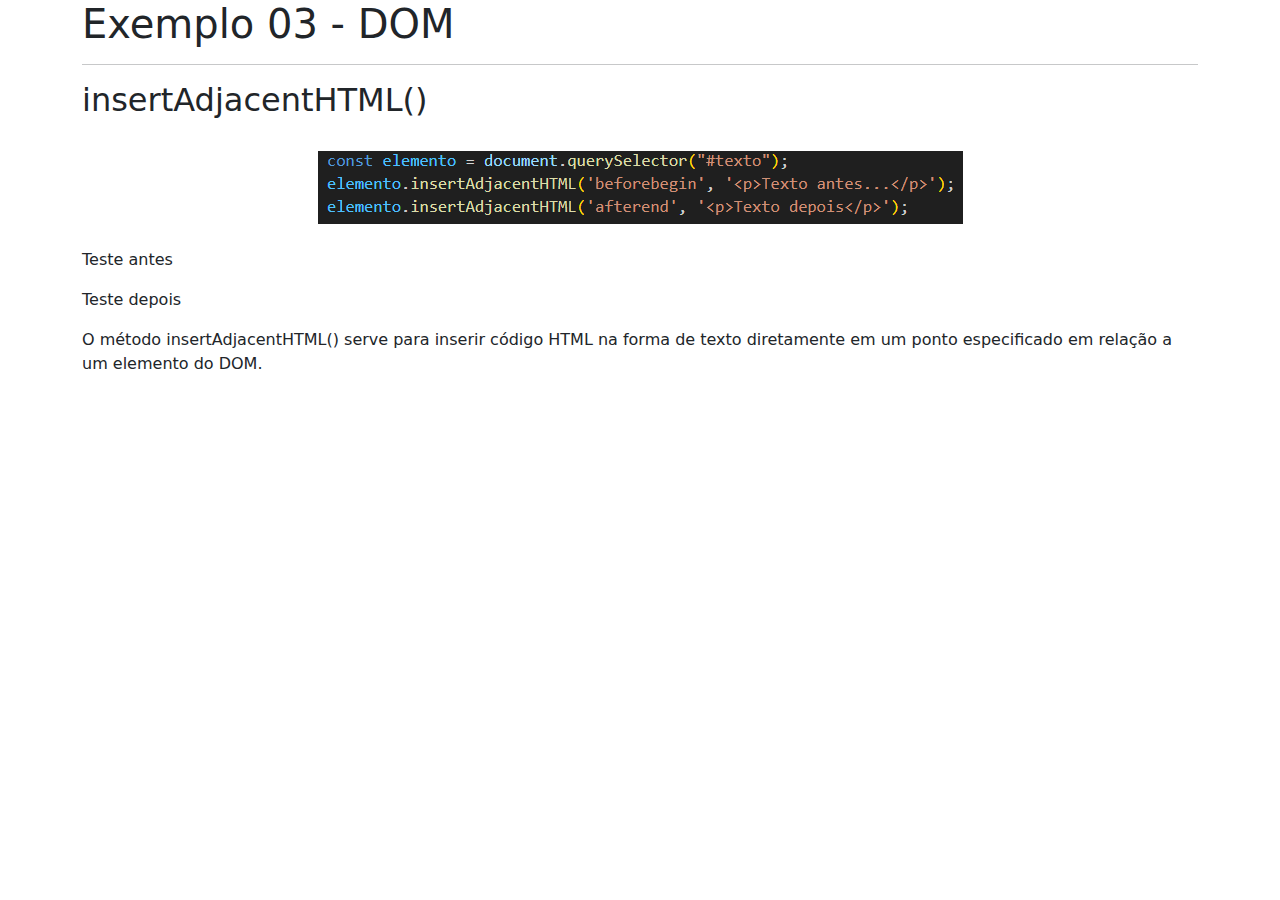
<file: 16_05__2024/Exemplo_03/exemplo03.html>
<!DOCTYPE html>
<html lang="pt-br">
    <head>
        <meta charset="UTF-8">
        <meta name="viewport" content="width=device-width, initial-scale=1.0">
        <title>Exemplo 03</title>
        <script src="script.js" defer></script>
        <link href="https://cdn.jsdelivr.net/npm/bootstrap@5.3.3/dist/css/bootstrap.min.css" rel="stylesheet" integrity="sha384-QWTKZyjpPEjISv5WaRU9OFeRpok6YctnYmDr5pNlyT2bRjXh0JMhjY6hW+ALEwIH" crossorigin="anonymous">
        

    </head>
    <body>
        <div class="container">

            <h1>Exemplo 03 - DOM</h1>

            <hr>
            <h2>insertAdjacentHTML()</h2>
            <br>
            <img src="img/img1.png" alt="" class="img-fluid mx-auto d-block">
            <br>
            <p id="texto">
                O método insertAdjacentHTML() serve para inserir código HTML na forma de texto diretamente em um ponto especificado em relação a um elemento do DOM.
            </p>
            
        </div>
        
    </body>
</html>
</file>
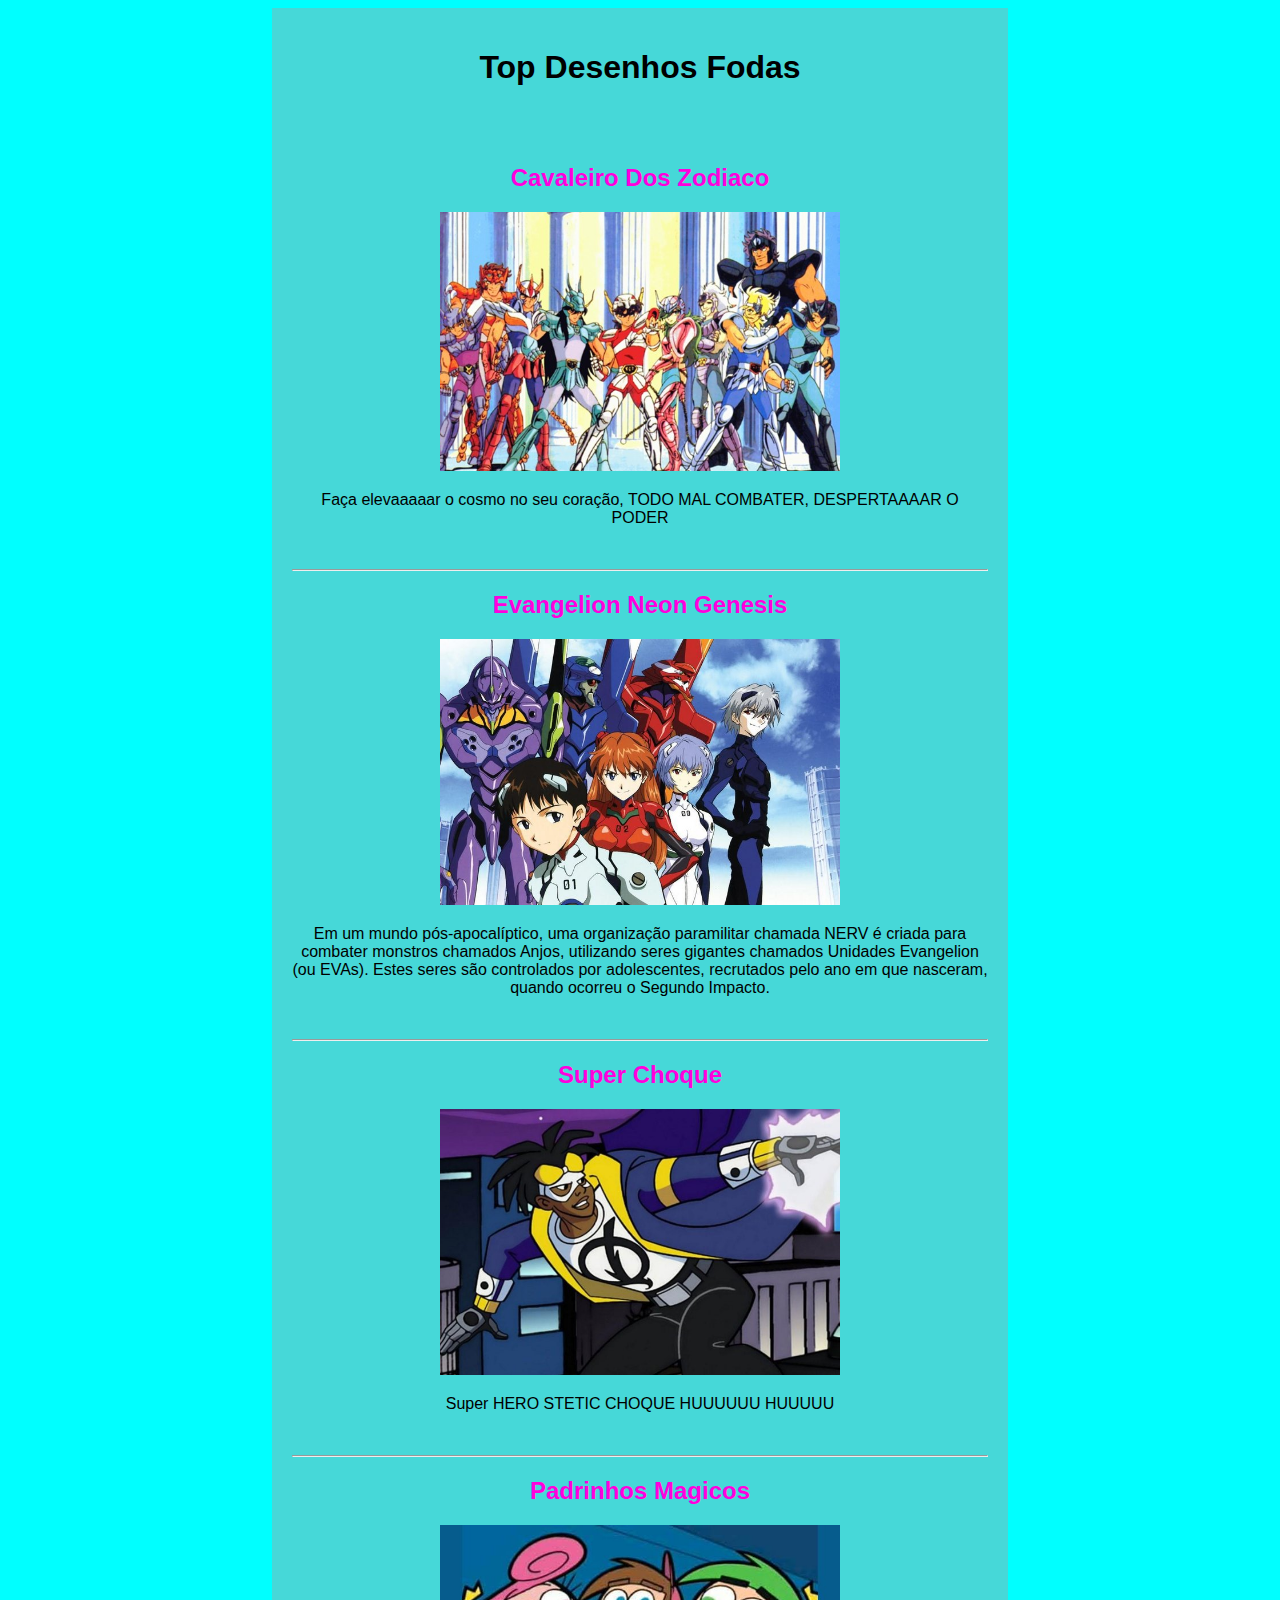
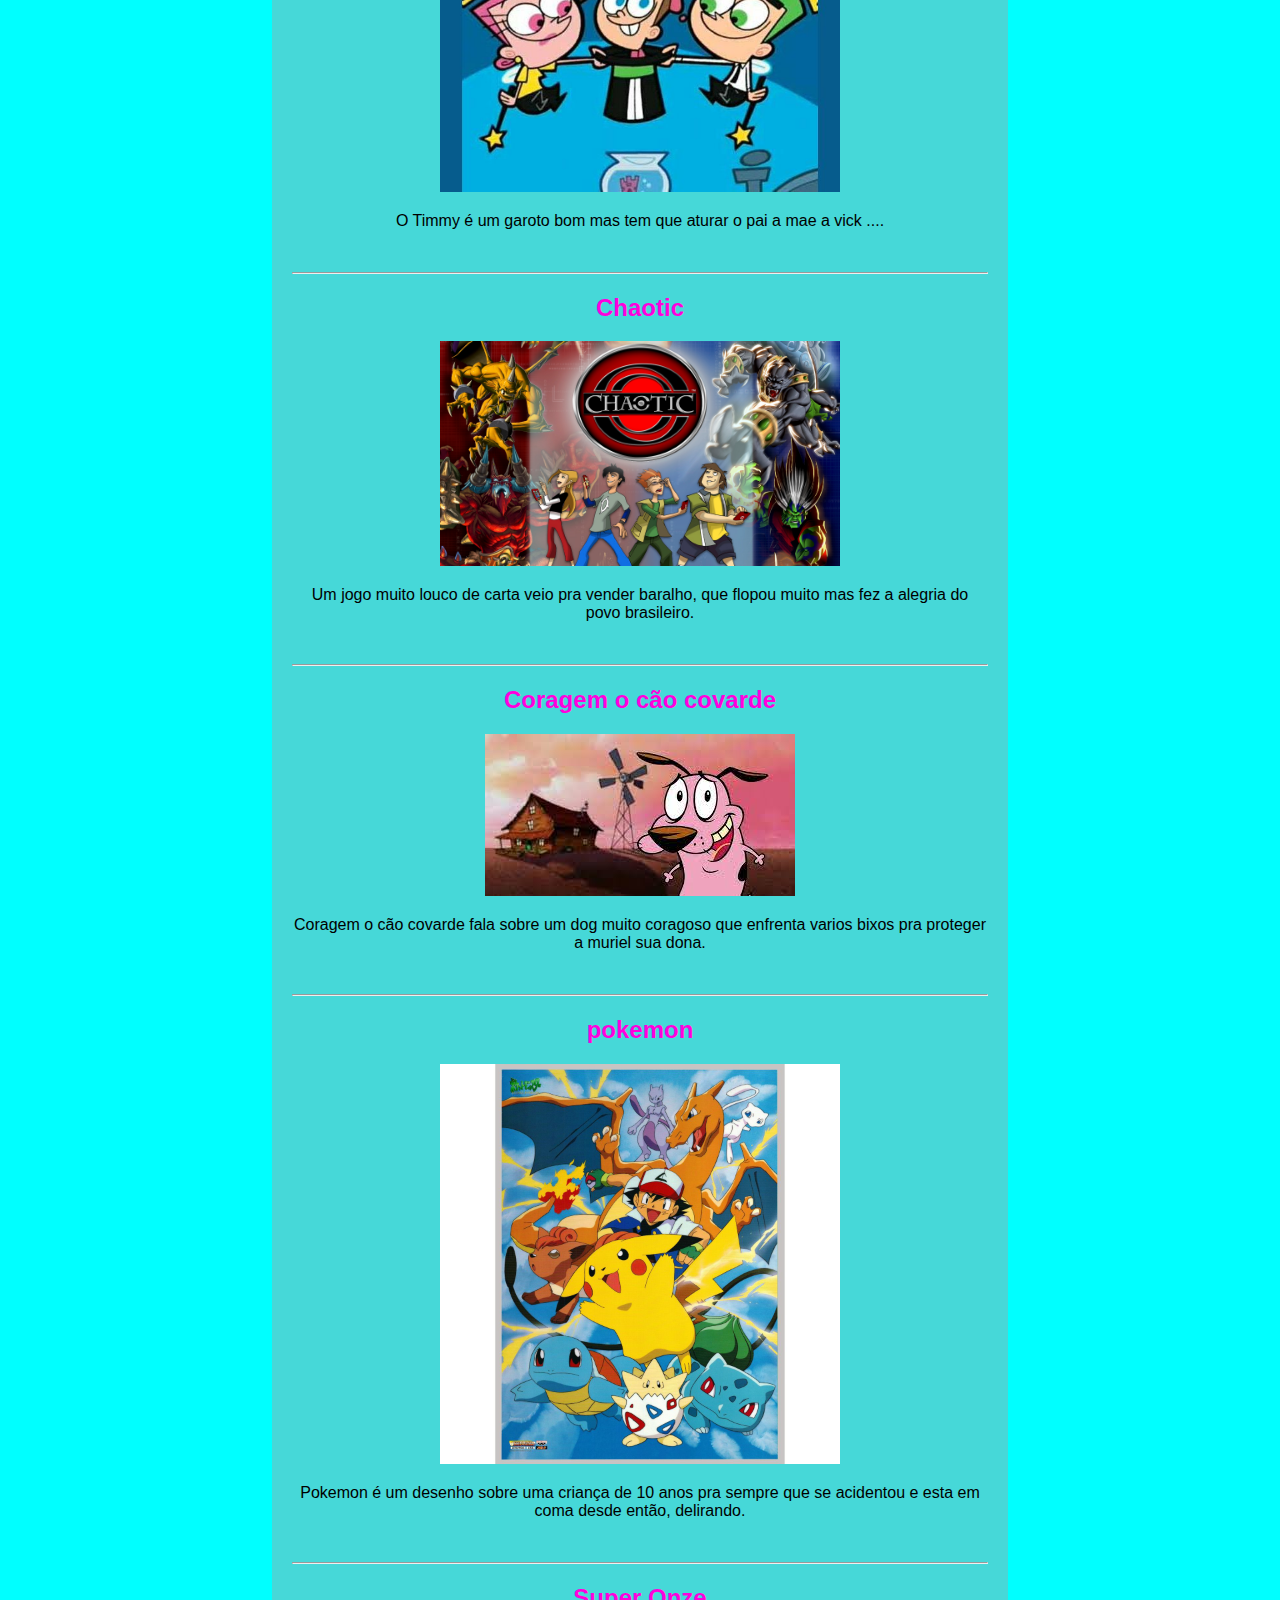
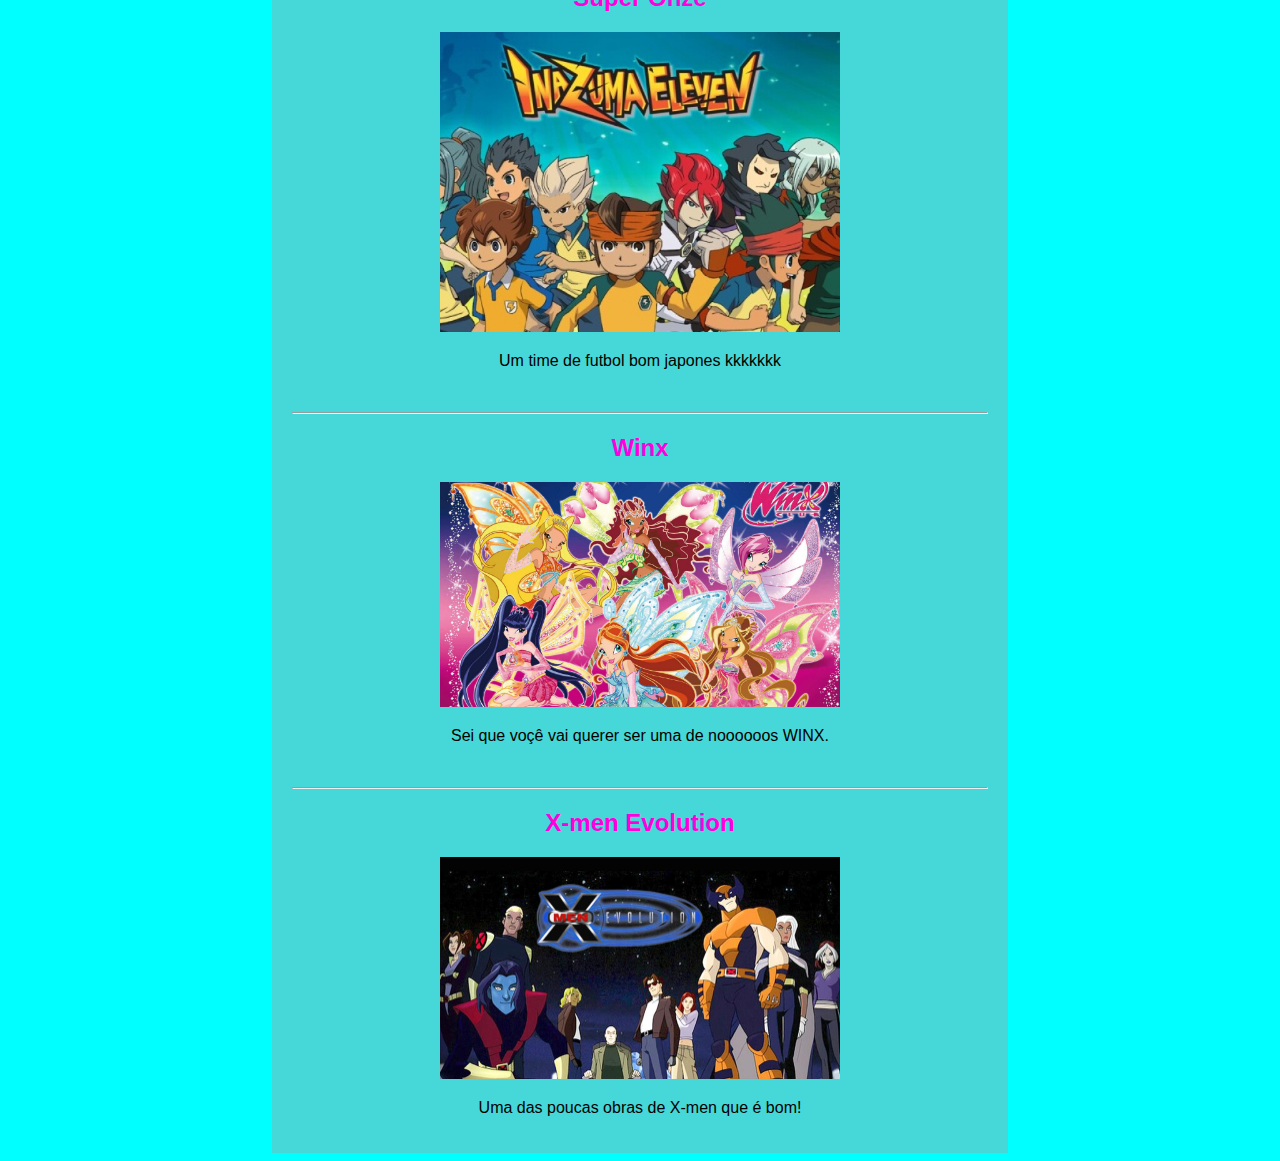
<file: aula-22-02/Top desenhos/desenhosTop.html>
<!DOCTYPE html>
<html lang="en">
<head>
    <meta charset="UTF-8">
    <meta http-equiv="X-UA-Compatible" content="IE=edge">
    <meta name="viewport" content="width=device-width, initial-scale=1.0">
    <title>Top Desenhos Fodas</title>
    <link rel="stylesheet" href="CSSS/RGB.css">
</head>

<style>
    body{
        background-color: aqua;
        color:black;
        font-family:'Gill Sans', 'Gill Sans MT', Calibri, 'Trebuchet MS', sans-serif;
    }
    .centro {
        width: 55%; 
        margin: 0 auto;
        padding: 20px;
        text-align: center;
        background-color: rgb(70, 216, 216);
    }

</style>
<body>
    <div class="centro">
    <h1>Top Desenhos Fodas</h1>
    <br>
    <br>
    <h2>Cavaleiro Dos Zodiaco</h2>
    <img src="IMG/cavaleiros.jpg">
    <p>Faça elevaaaaar o cosmo no seu coração, TODO MAL COMBATER, DESPERTAAAAR O PODER</p>
    <br>
    <hr>
    <h2>Evangelion Neon Genesis</h2>
    <img src="IMG/Eva.jpg">
    <p>Em um mundo pós-apocalíptico, uma organização paramilitar chamada NERV é criada para combater monstros chamados Anjos, utilizando seres gigantes chamados Unidades Evangelion (ou EVAs). Estes seres são controlados por adolescentes, recrutados pelo ano em que nasceram, quando ocorreu o Segundo Impacto.</p>
    <br>
    <hr>
    <h2>Super Choque</h2>
    <img src="IMG/Super.jpg">
    <p>Super HERO STETIC CHOQUE HUUUUUU HUUUUU</p>
    <br>
    <hr>
    <h2>Padrinhos Magicos</h2>
    <img src="IMG/padrinhos.jpg">
    <p>O Timmy é um garoto bom mas tem que aturar o pai a mae a vick ....</p>
    <br>
    <hr>
    <h2>Chaotic</h2>
    <img src="IMG/chaotic.jpg">
    <p>Um jogo muito louco de carta veio pra vender baralho, que flopou muito mas fez a alegria do povo brasileiro.</p>
    <br>
    <hr>
    <h2>Coragem o cão covarde</h2>
    <img src="IMG/coragem.jpg">
    <p>Coragem o cão covarde fala sobre um dog muito coragoso que enfrenta varios bixos pra proteger a muriel sua dona. </p>
    <br>
    <hr>
    <h2>pokemon</h2>
    <img src="IMG/Pokemonio.jpeg">
    <p> Pokemon é um desenho sobre uma criança de 10 anos pra sempre que se acidentou e esta em coma desde então, delirando.</p>
    <br>
    <hr>
    <h2>Super Onze</h2>
    <img src="IMG/Super Onze.jpg">
    <p>Um time de futbol bom japones kkkkkkk</p>
    <br>
    <hr>
    <h2>Winx</h2>
    <img src="IMG/winx.jpg">
    <p>Sei que voçê vai querer ser uma de noooooos WINX.</p>
    <br>
    <hr>
    <h2>X-men Evolution</h2>
    <img src="IMG/Xmen_Evolution_Marvel.jpg">
    <p>Uma das poucas obras de X-men que é bom! </p>
</div>
</body>


</html>
</file>
<file: Atividade16-05/style.css>
h5{
    font-size: 40px;
    background-color: crimson;
    color:black;
}

img{
    background-color: rosybrown;
}
</file>
<file: Atividade30-05/style.css>
.container {
    display: flex; /* Define o container como um elemento flexbox */
    flex-direction: column; /* Define a direção dos elementos filhos como coluna */
    align-items: center; /* Centraliza os elementos filhos na horizontal dentro do container */
    justify-content: center; /* Centraliza os elementos filhos na vertical dentro do container (por causa de flex-direction: column) */
    height: 100vh; /* Define a altura do container como 100% da viewport */
    margin: 0 auto;
}

.input-container {
    display: flex;
    align-items: center;
    justify-content: center;
    margin-bottom: 10px;
}

h1 {
    display: flex;
    flex-direction: column;
    align-items: center;
    justify-content: center;
    font-size: 3em;
}

.input-container label {
    margin-right: 10px; /* Margin for the label */
}

.table {
    border-collapse: collapse;
    margin: 20px 0; /* Adiciona espaço acima e abaixo da tabela */
    width: 25%;
    align-self: center; /* Centraliza a tabela dentro do container flex */
}

td {
    border: 1px solid rgb(0, 0, 0);
    padding: 10px;
    text-align: center;
}

tr:nth-child(even) { /* Serve para selecionar linhas específicas de uma tabela com base em sua posição dentro da mesma */
    background-color: rgb(255, 255, 255);
}

.botao {
    border: none;
    color: rgb(0, 0, 0);
    padding: 5px 15px; /* Preenchimento aos botões */
    text-align: center;
    text-decoration: none;
    font-size: 16px;
    cursor: pointer; /* Muda o cursor para ponteiro ao passar o mouse */
    border-radius: 6px; /* Cantos arredondados aos botões */
    display: flex;
    align-items: center;
    justify-content: center;
    margin-top: 10px; /* Espaço entre os botões e a tabela */
}

.botao-add {
    background-color: yellowgreen;
    margin: 0 auto; /* Centraliza o botão */
}

.botao-clear {
    width: 150px;
    display: none;
    background-color: maroon;
    margin: auto;
}

.botao-add:hover {
    background-color: rebeccapurple; /* Muda a cor quando passa o mouse por cima */
}

.botao-clear:hover {
    background-color: rebeccapurple;
}

.botao:active {
    background-color: yellowgreen;
    transform: translateY(1px); /* Transformação de deslocamento vertical ao elemento */
}

.error {
    color: red;
    display: flex;
    flex-direction: column;
    align-items: center;
    justify-content: center;
}

.demo { /* Efeito rainbow que eu copiei da net por firula */
    width: 400px;
    height: 400px;
    font-size: 5em;
    float: left;
    text-align: center;
}

.rainbow-bg {
    animation: rainbow-bg 2.5s linear;
    animation-iteration-count: infinite;
}

.rainbow {
    animation: rainbow 3.0s linear;
    animation-iteration-count: infinite;
}

@keyframes rainbow-bg {
    100%, 0% {
        background-color: rgb(255, 0, 0);
    }
    8% {
        background-color: rgb(255, 127, 0);
    }
    16% {
        background-color: rgb(255, 255, 0);
    }
    25% {
        background-color: rgb(127, 255, 0);
    }
    33% {
        background-color: rgb(0, 255, 0);
    }
    41% {
        background-color: rgb(0, 255, 127);
    }
    50% {
        background-color: rgb(0, 255, 255);
    }
    58% {
        background-color: rgb(0, 127, 255);
    }
    66% {
        background-color: rgb(0, 0, 255);
    }
    75% {
        background-color: rgb(127, 0, 255);
    }
    83% {
        background-color: rgb(255, 0, 255);
    }
    91% {
        background-color: rgb(255, 0, 127);
    }
}

@keyframes rainbow {
    100%, 0% {
        color: rgb(255, 0, 0);
    }
    8% {
        color: rgb(255, 127, 0);
    }
    16% {
        color: rgb(255, 255, 0);
    }
    25% {
        color: rgb(127, 255, 0);
    }
    33% {
        color: rgb(0, 255, 0);
    }
    41% {
        color: rgb(0, 255, 127);
    }
    50% {
        color: rgb(0, 255, 255);
    }
    58% {
        color: rgb(0, 127, 255);
    }
    66% {
        color: rgb(0, 0, 255);
    }
    75% {
        color: rgb(127, 0, 255);
    }
    83% {
        color: rgb(255, 0, 255);
    }
    91% {
        color: rgb(255, 0, 127);
    }
}
</file>
<file: aula-22-02/css/estilo.css>
h2{
    font-size: 50px; /* ajusta tamanho da letra*/
    color: red;
}
</file>
<file: aula-22-02/Top desenhos/CSSS/RGB.css>
h2{
    color:rgb(255, 0, 221);
    size: 40px;
    font-family: 'Franklin Gothic Medium', 'Arial Narrow', Arial, sans-serif;
    text-align: center;
}
img{
    max-width: 400px;
    max-height: 400px;
    text-align: center;
}
p {
    text-align: center;
}
</file>
